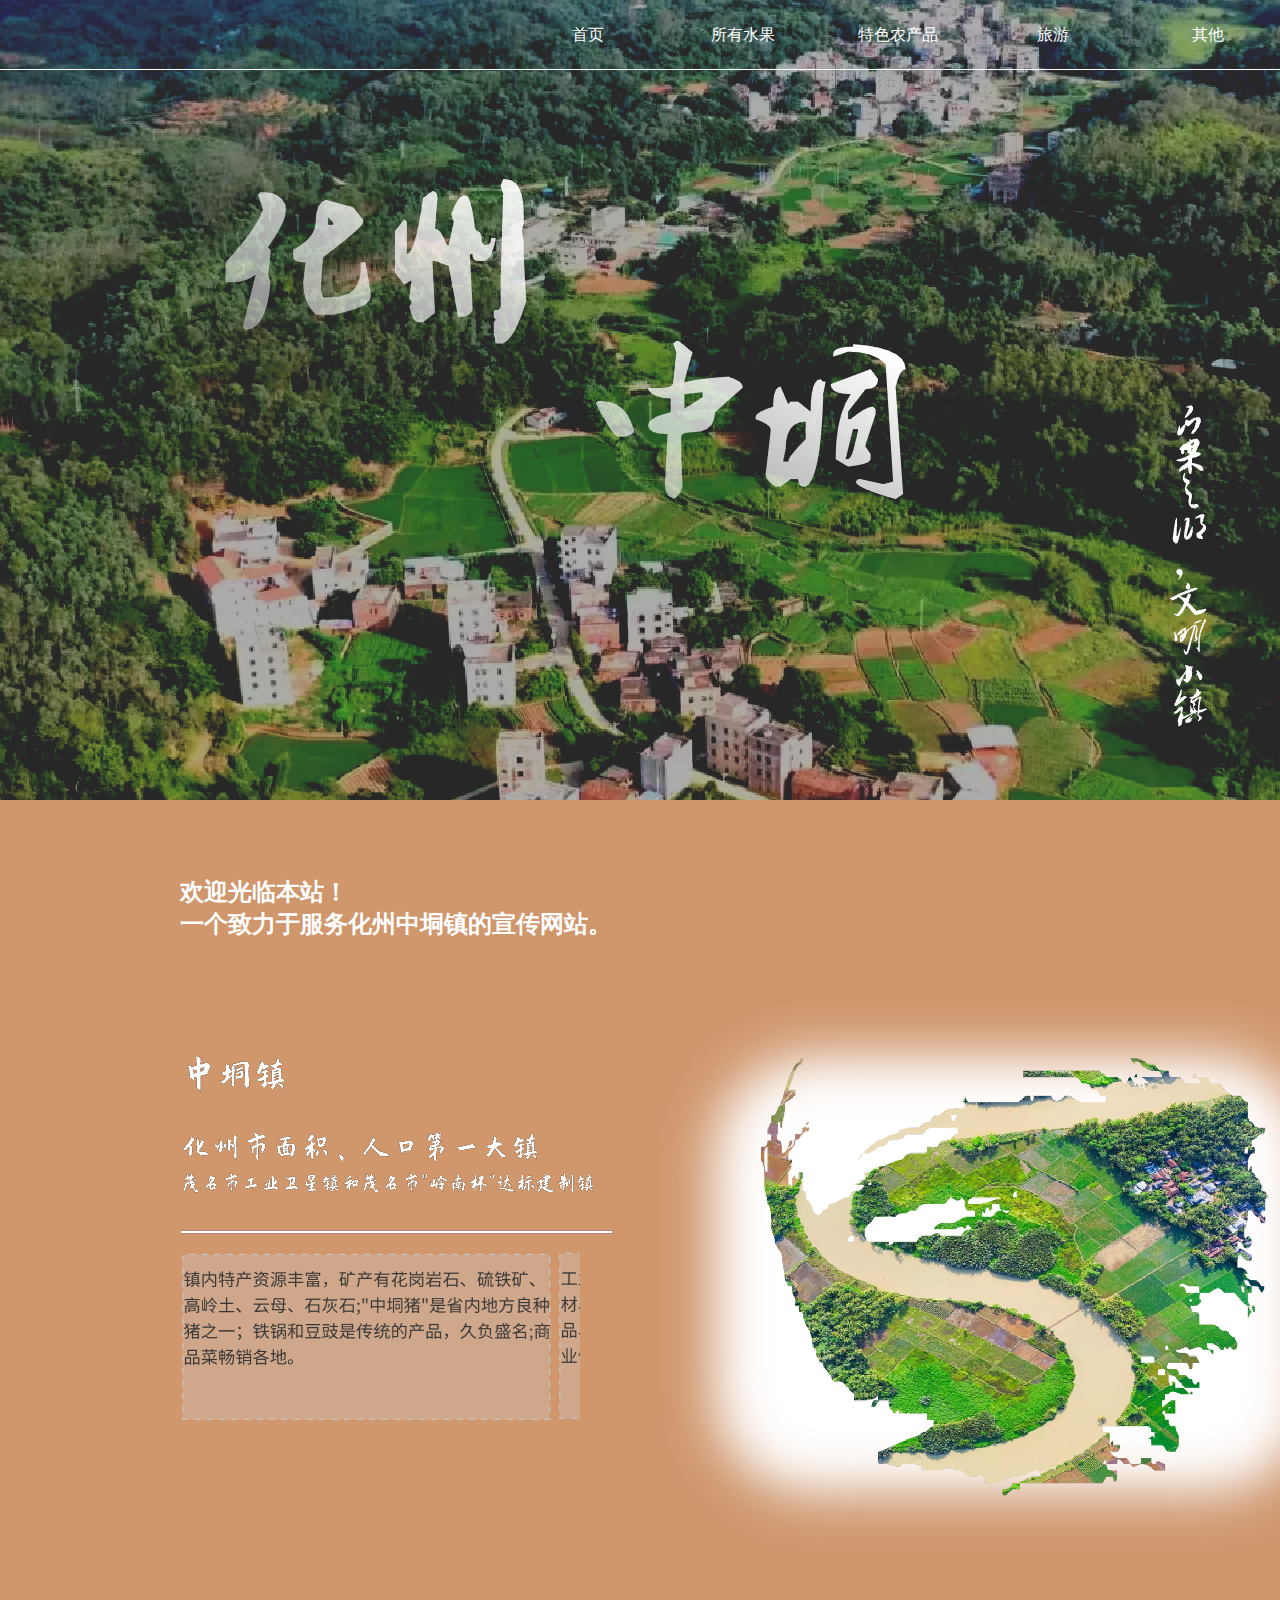
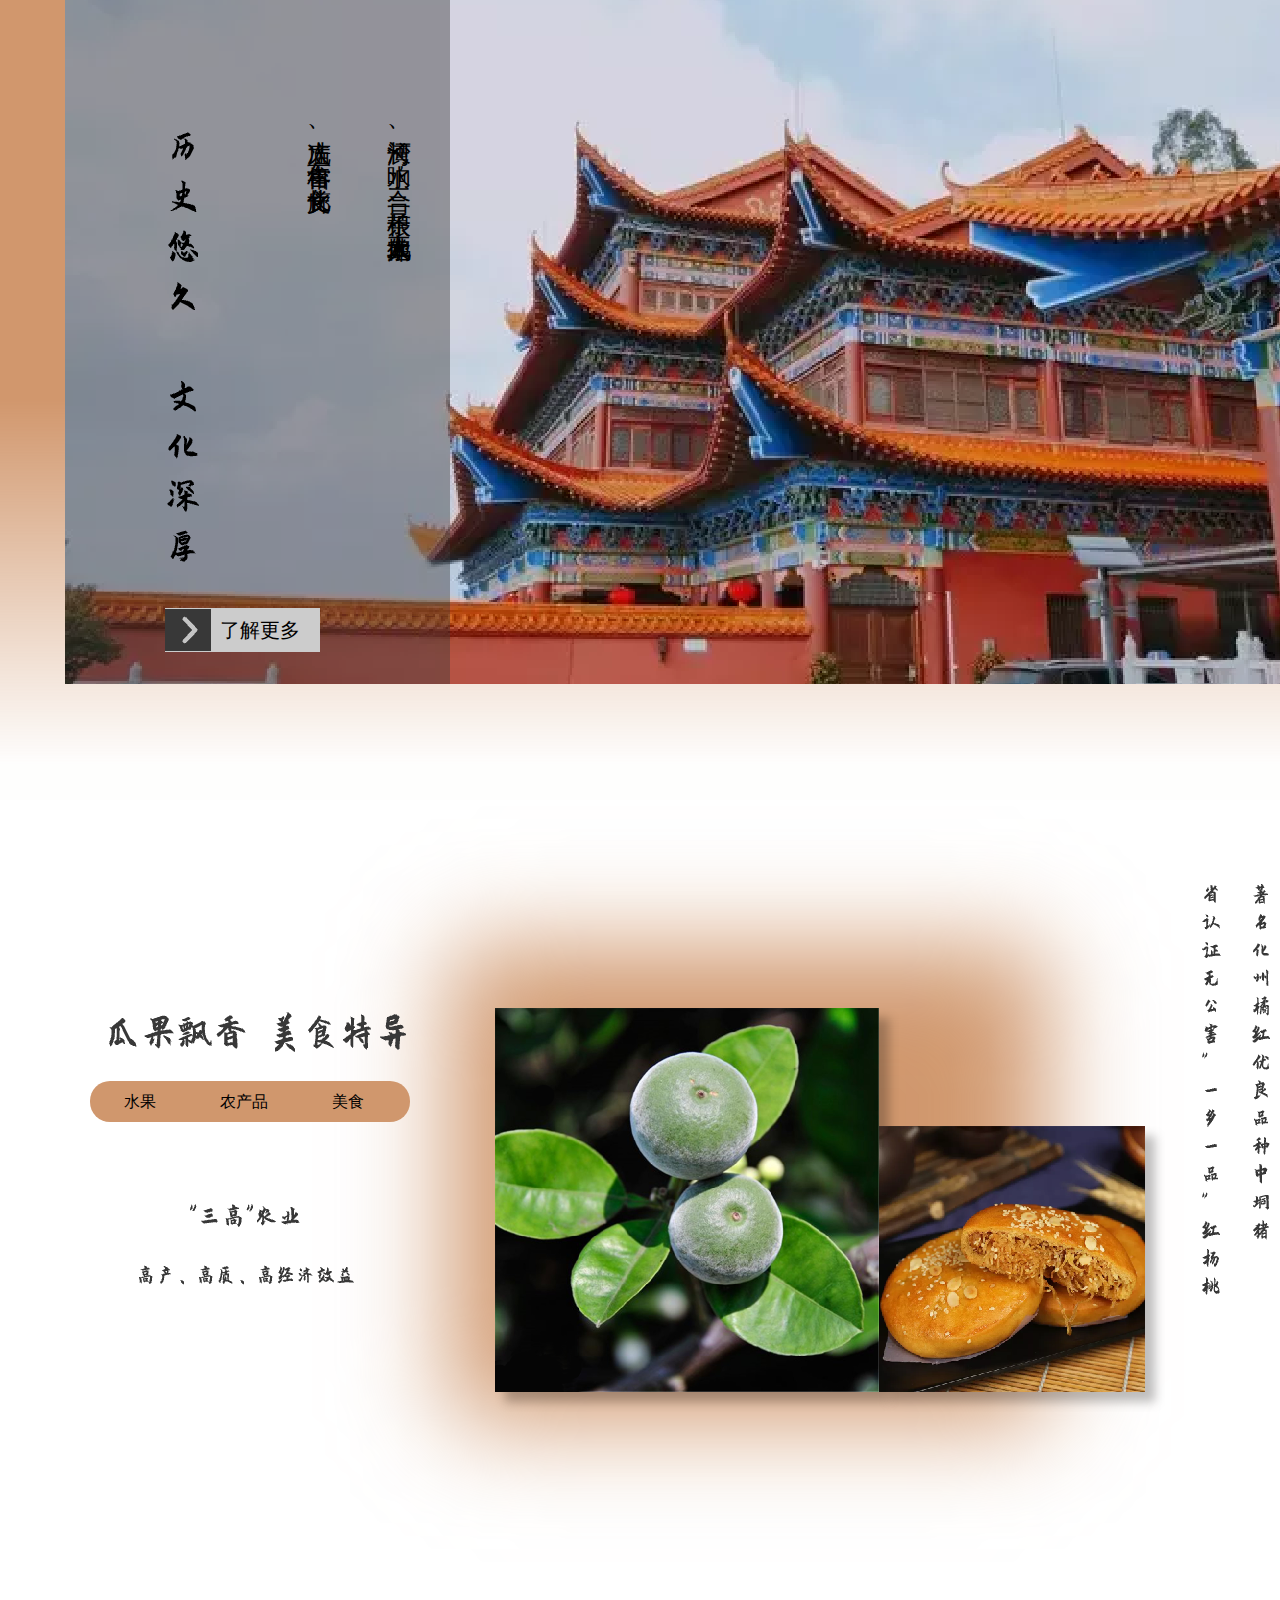
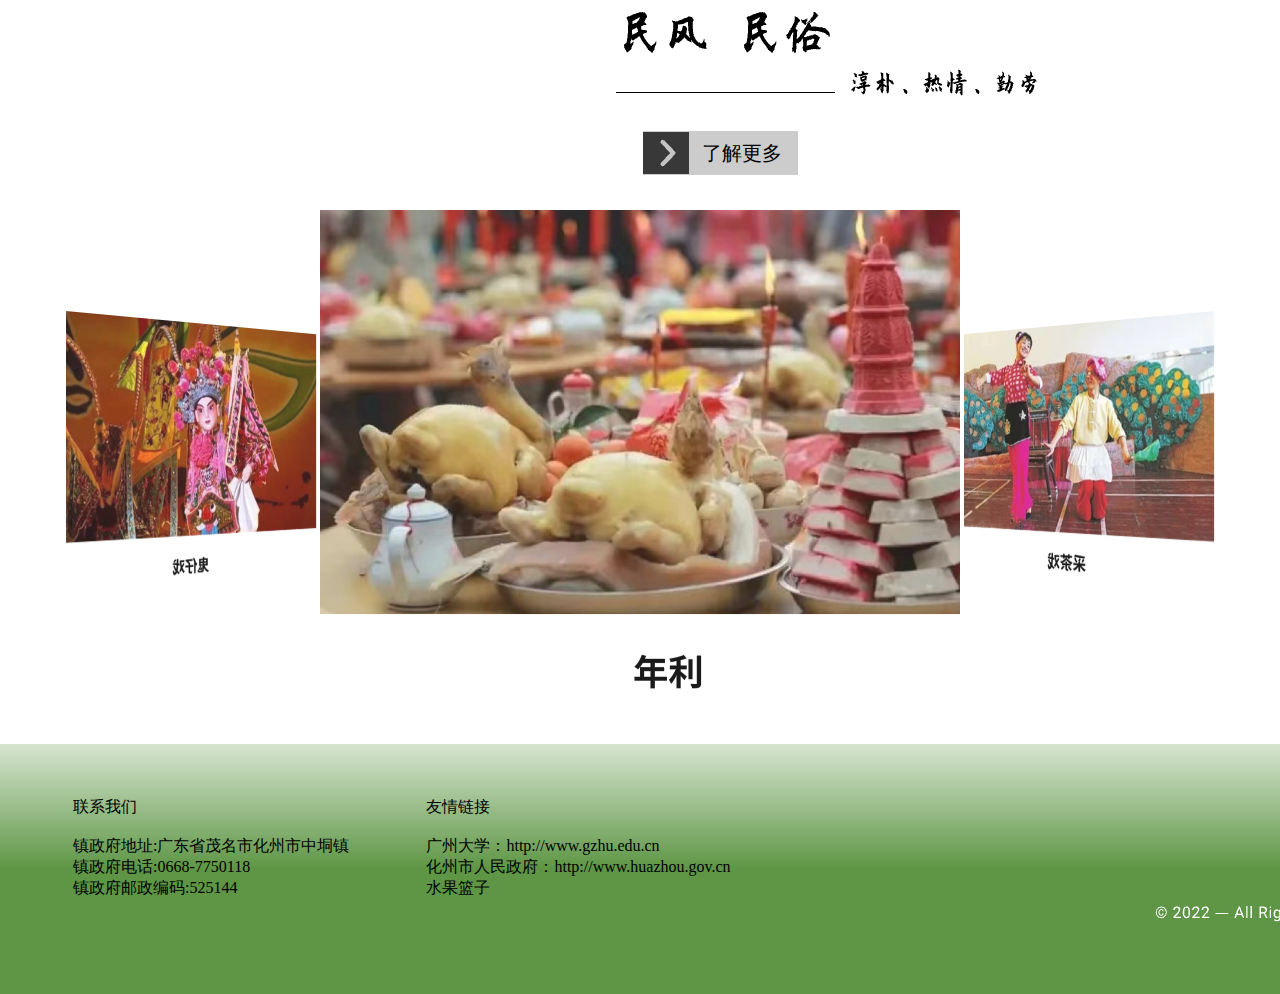
<file: index.html>
<!DOCTYPE html>
<html lang="en">
<head>
    <meta charset="UTF-8">
    <meta http-equiv="X-UA-Compatible" content="IE=edge">
    <meta name="viewport" content="width=device-width, initial-scale=1.0">
    <title>中垌镇主页</title>
    <link rel="stylesheet" href="../css/style.css">
</head>
<body>
   <div class="header">
       <div class="nav">
           <ul class="shell-1">
               <li class="button">
                   <span>首页</span>
                    <ul>
                      <li><a href="./index.html" target="_blank">首页</a></li>
                    </ul>
                </li>
                <li class="button">
                    <span>所有水果</span>
                    <ul>
                      <li><a href="./fruit.html" target="_blank">所有水果</a></li>
                      <li><a href="./fr1.html" target="_blank">荔枝</a></li>
                      <li><a href="./fr2.html" target="_blank">红杨桃</a></li>
                      <li><a href="./fr3.html" target="_blank">香水柠檬</a></li>
                      <li><a href="./fr4.html" target="_blank">血橙</a></li>
                      <li><a href="./fr5.html" target="_blank">无胶菠萝蜜</a></li>
                    </ul>
                </li>
                <li class="button">
                    <span>特色农产品</span>
                    <ul>
                      <li><a href="./agri.html" target="_blank">特色农产品</a></li>
                    </ul>
                </li>
                <li class="button">
                    <span>旅游</span>
                    <ul>
                      <li><a href="./town.html" target="_blank">旅游</a></li>
                    </ul>
                </li>
                <li class="button">
                    <span>其他</span>
                    <ul>
                      <li><a href="./other.html" target="_blank">其他</a></li>
                    </ul>
                </li>
                <li class="button">
                    <span>友情链接</span>
                    <ul>
                      <li><a href="#" target="_blank">广州大学</a></li>
                      <li><a href="#" target="_blank">中垌镇政府</a></li>
                    </ul>
               </li>
           </ul>
       </div>
       <div class="nav-foot">
           <div class="nav-1">
               <img src="../images/化州 中垌.png" alt="">
           </div>
           <div class="nav-2">
               <img src="../images/瓜 果 之 乡， 文 明 小 镇.png" alt="">
           </div>
       </div>
   </div> 
   <div class="town">
       <p>
        欢迎光临本站！
        <br>
        一个致力于服务化州中垌镇的宣传网站。
       </p>
       <div class="town-w">
           <img src="../images/分组 1.png" alt="">
           <div class="roll">
              <div class="rol">
                  <img src="../images/滚动文字1.png" alt="">
                  <img src="../images/滚动文字2.png" alt="">
                  <img src="../images/滚动文字3.png" alt="">
              </div>
           </div>
       </div>
       <div class="town-p">
           <img src="../images/分组2.png" alt="">
       </div>
   </div> 
   <div class="history">
       <div class="his-p">
           <div class="his-w">
               <div class="his-p1">
                   <div class="his-1">
                       <img src="../images/历史悠久 文化深厚.png" alt="">
                   </div>
                   <div class="his-2">冼太庙、百年古榕、文化长廊</div>
                   <div class="his-p2">
                       <a href="../town.html">了解更多</a>
                   </div>
               </div>
               <div class="his-3">长湾河、响水、三合、茶子根、鹤地五大水库</div>
            </div>
       </div>
   </div> 
   <div class="fruit">
       <div class="fru-m">
           <div class="fru-m1">
               <img src="../images/瓜果飘香 美食特异.png" alt="">
           </div>
           <div class="fru-m2">
               <a href="./fruit.html" target="_blank">水果</a>
               <a href="./agri.html" target="_blank">农产品</a>
               <a href="#" target="_blank">美食</a>
           </div>
           <div class="fru-m3">
               <img src="../images/分组 2.png" alt="">
           </div>
       </div>
       <div class="fru-p">
           <div class="fru-p1">
               <img src="../images/化橘红2.png" alt="">
           </div>
           <div class="fru-p2">
               <img src="../images/拖罗饼1.png" alt="">
           </div>
       </div>
       <div class="fru-w">
           <div class="fru-w1">
               <img src="../images/特色美食拖罗饼簸箕炊.png" alt="">
           </div>
           <div class="fru-w2">
               <img src="../images/著名化州橘红 优良品种中垌猪.png" alt="">
           </div>
           <div class="fru-w3">
               <img src="../images/省认证无公害_一乡一品_红杨桃 .png" alt="">
           </div>
       </div>
   </div> 
   <div class="footer">
       <div class="fo">
            <div class="fo-1">
                 <img src="../images/民风 民俗.png" alt="">
            </div>
            <div class="fo-2">
                 <img src="../images/淳朴、热情、勤劳.png" alt="">
            </div>
       </div>
       <div class="fo-3">
           <a href="#" target="_blank">了解更多</a>
       </div>
   </div>
    <div class="a">
        <div class="box-i">
             <div class="c" style="--i:0"></div>
             <div class="d" style="--i:1"></div>
             <div class="e" style="--i:2"></div>
         </div>
   </div>
    <div class="bo">
       <div class="fo-b">
          <p> 
              联系我们
              <br>
              <br>
              镇政府地址:广东省茂名市化州市中垌镇
              <br>
              镇政府电话:0668-7750118
              <br>
              镇政府邮政编码:525144
          </p>
          <p>
            友情链接
            <br>
            <br>
            广州大学：http://www.gzhu.edu.cn
            <br>
            化州市人民政府：http://www.huazhou.gov.cn
            <br>
            水果篮子
        </p>
          <img src="../images/2020 — All Rights Reserved.png" alt="">
       </div>
   </div> 
</body>
</html>
</file>
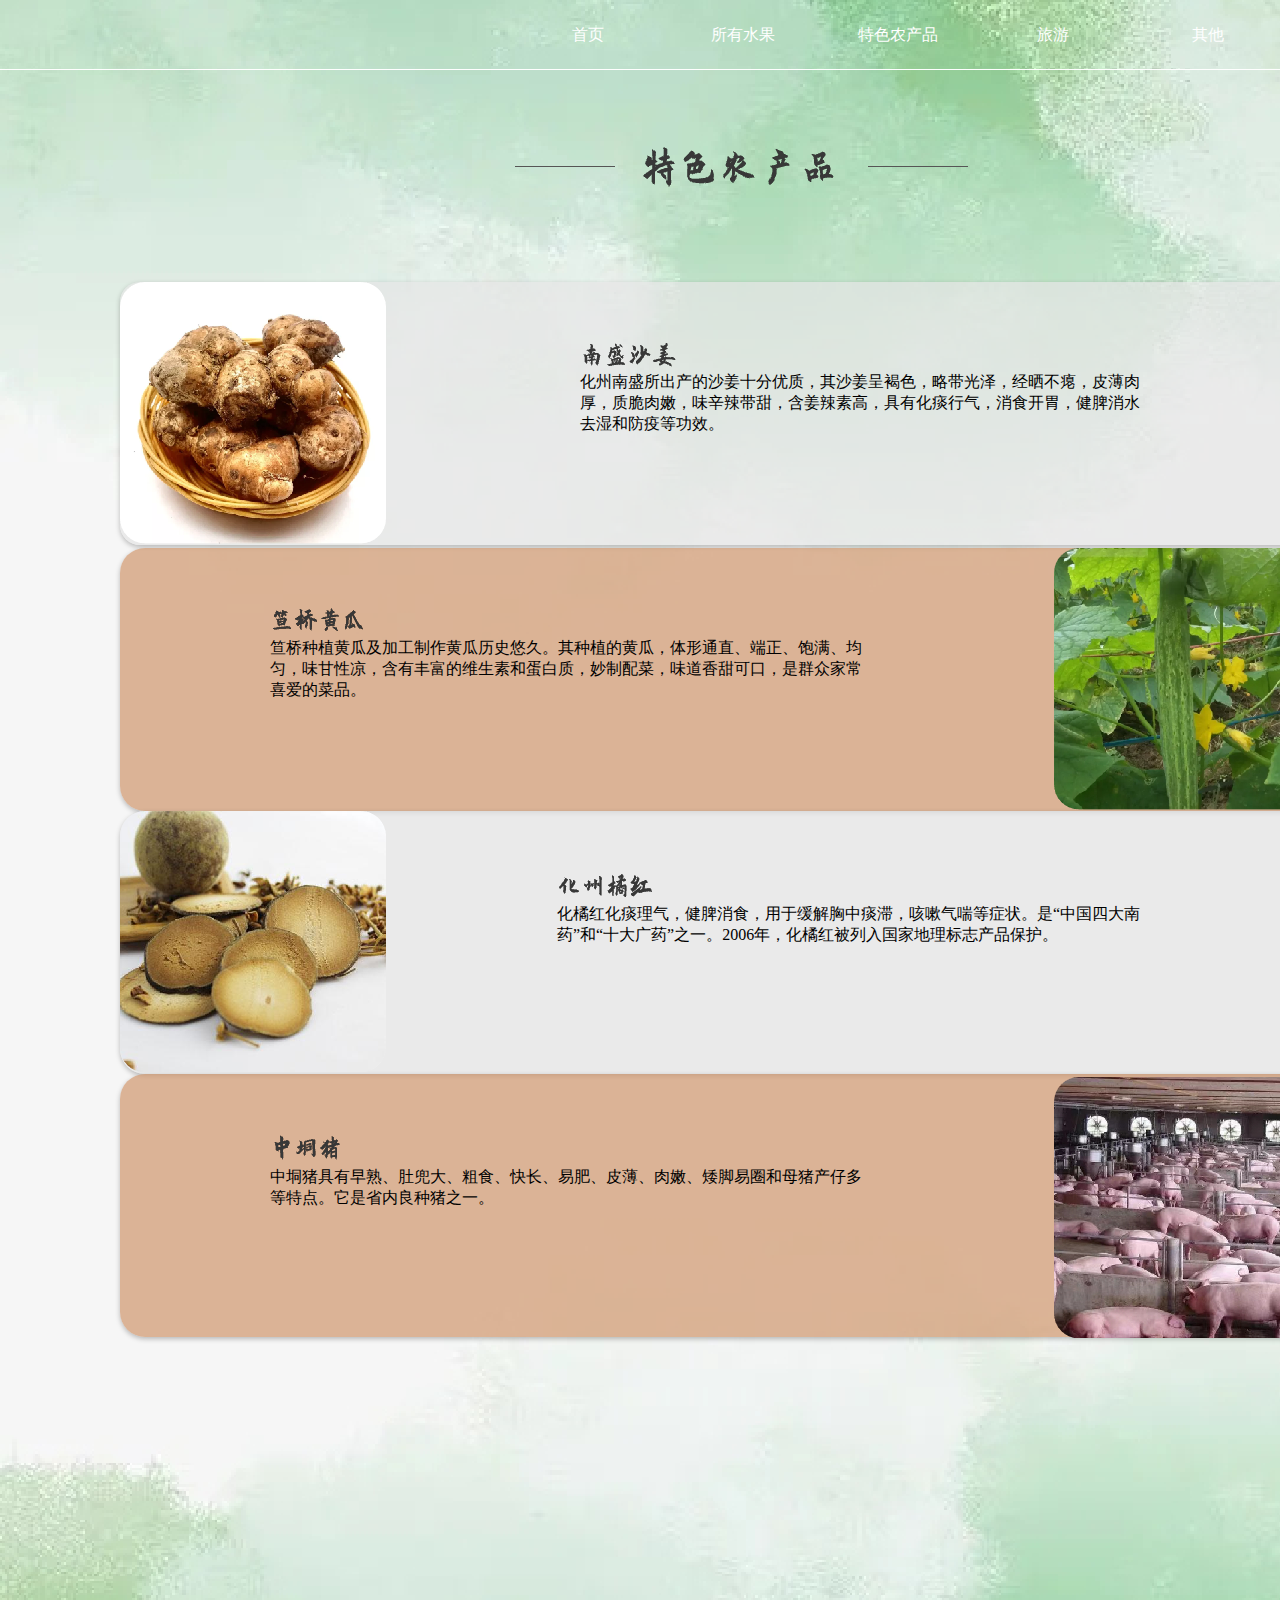
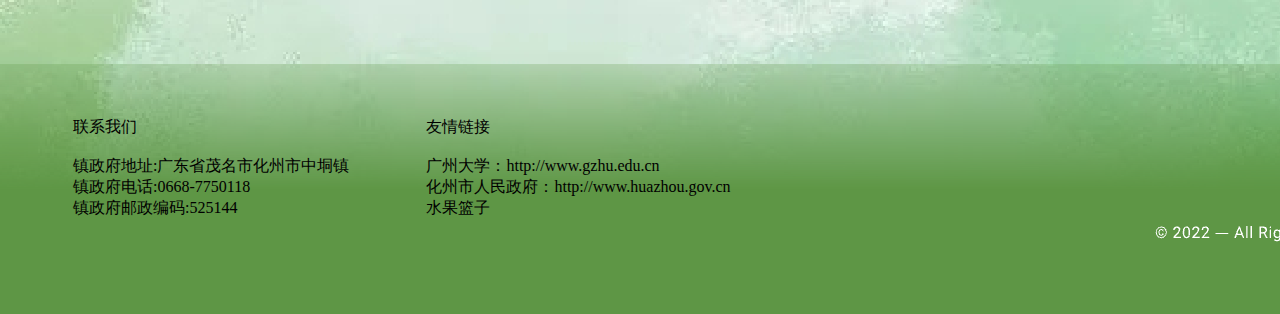
<file: agri.html>
<!DOCTYPE html>
<html lang="en">
<head>
    <meta charset="UTF-8">
    <meta http-equiv="X-UA-Compatible" content="IE=edge">
    <meta name="viewport" content="width=device-width, initial-scale=1.0">
    <title>特色农产品</title>
    <link rel="stylesheet" href="../css/style.css">
    <style>
        .header-t {
            padding-bottom: 85px;
        }
    </style>
</head>
<body>
    <div class="back-a">
        <div class="nav">
            <ul class="shell-1">
                <li class="button">
                    <span>首页</span>
                     <ul>
                       <li><a href="./index.html" target="_blank">首页</a></li>
                     </ul>
                 </li>
                 <li class="button">
                    <span>所有水果</span>
                    <ul>
                      <li><a href="./fruit.html" target="_blank">所有水果</a></li>
                      <li><a href="./fr1.html" target="_blank">荔枝</a></li>
                      <li><a href="./fr2.html" target="_blank">红杨桃</a></li>
                      <li><a href="./fr3.html" target="_blank">香水柠檬</a></li>
                      <li><a href="./fr4.html" target="_blank">血橙</a></li>
                      <li><a href="./fr5.html" target="_blank">无胶菠萝蜜</a></li>
                    </ul>
                </li>
                 <li class="button">
                     <span>特色农产品</span>
                     <ul>
                       <li><a href="./agri.html" target="_blank">特色农产品</a></li>
                     </ul>
                 </li>
                 <li class="button">
                     <span>旅游</span>
                     <ul>
                       <li><a href="./town.html" target="_blank">旅游</a></li>
                     </ul>
                 </li>
                 <li class="button">
                     <span>其他</span>
                     <ul>
                       <li><a href="./other.html" target="_blank">其他</a></li>
                     </ul>
                 </li>
                 <li class="button">
                     <span>友情链接</span>
                     <ul>
                       <li><a href="#" target="_blank">广州大学</a></li>
                       <li><a href="#" target="_blank">中垌镇政府</a></li>
                     </ul>
                </li>
            </ul>
        </div>
        <div class="main-a">
            <div class="header-t">
                <div class="line-t"></div>
                <div class="title-t">
                    <img src="../images/特色农产品.png" alt="">
                </div>
                <div class="line-t"></div>
            </div>
            <div class="a1">
                <div class="pa-1">
                    <img src="../images/南盛沙姜.png" alt="">
                </div>
                <div class="wa-1">
                    <img src="../images/南盛沙姜文.png" alt="">
                    <p>
                        化州南盛所出产的沙姜十分优质，其沙姜呈褐色，略带光泽，经晒不瘪，皮薄肉
                        <br>
                        厚，质脆肉嫩，味辛辣带甜，含姜辣素高，具有化痰行气，消食开胃，健脾消水
                        <br>
                        去湿和防疫等功效。
                    </p>
                </div>
            </div>
            <div class="a2">
                <div class="wa-2">
                    <img src="../images/笪桥黄瓜文.png" alt="">
                    <p>
                        笪桥种植黄瓜及加工制作黄瓜历史悠久。其种植的黄瓜，体形通直、端正、饱满、均
                        <br>
                        匀，味甘性凉，含有丰富的维生素和蛋白质，妙制配菜，味道香甜可口，是群众家常
                        <br>
                        喜爱的菜品。
                    </p>
                </div>
                <div class="pa-2">
                    <img src="../images/笪桥黄瓜.png" alt="">
                </div>
            </div>
            <div class="a3">
                <div class="pa-3">
                    <img src="../images/化橘红.png" alt="">
                </div>
                <div class="wa-3">
                    <img src="../images/化橘红文.png" alt="">
                    <p>
                        化橘红化痰理气，健脾消食，用于缓解胸中痰滞，咳嗽气喘等症状。是“中国四大南
                        <br>
                        药”和“十大广药”之一。2006年，化橘红被列入国家地理标志产品保护。
                    </p>
                </div>
            </div>
            <div class="a4">
                <div class="wa-4">
                    <img src="../images/中垌猪文.png" alt="">
                    <p>
                        中垌猪具有早熟、肚兜大、粗食、快长、易肥、皮薄、肉嫩、矮脚易圈和母猪产仔多
                        <br>
                        等特点。它是省内良种猪之一。
                    </p>
                </div>
                <div class="pa-4">
                    <img src="../images/中垌猪.png" alt="">
                </div>
            </div>
        </div>
        <div class="fo-b">
            <p> 
                联系我们
                <br>
                <br>
                镇政府地址:广东省茂名市化州市中垌镇
                <br>
                镇政府电话:0668-7750118
                <br>
                镇政府邮政编码:525144
            </p>
            <p>
                友情链接
                <br>
                <br>
                广州大学：http://www.gzhu.edu.cn
                <br>
                化州市人民政府：http://www.huazhou.gov.cn
                <br>
                水果篮子
            </p>
            <img src="../images/2020 — All Rights Reserved.png" alt="">
         </div>
    </div>
</body>
</html>
</file>
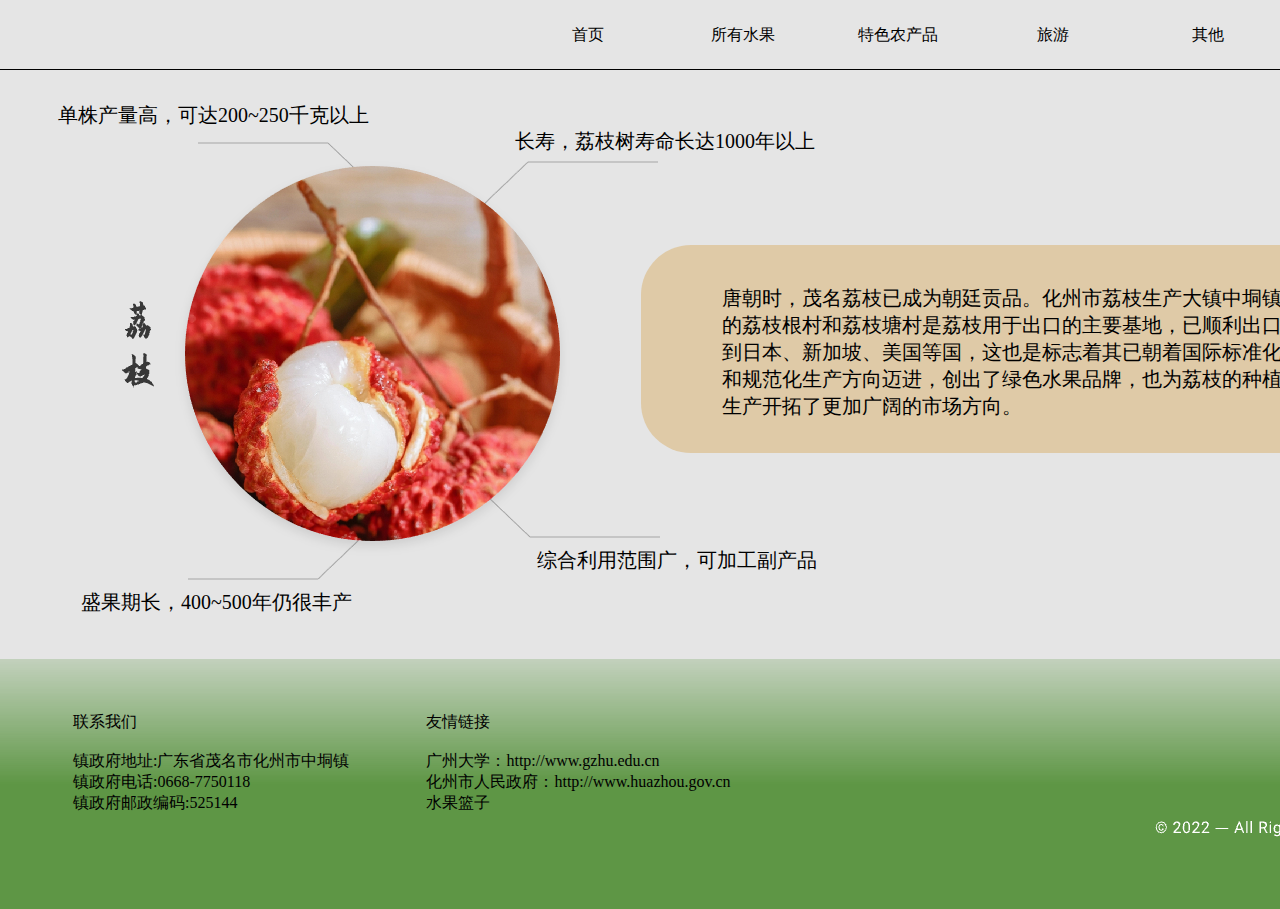
<file: fr1.html>
<!DOCTYPE html>
<html lang="en">
<head>
    <meta charset="UTF-8">
    <meta http-equiv="X-UA-Compatible" content="IE=edge">
    <meta name="viewport" content="width=device-width, initial-scale=1.0">
    <title>荔枝</title>
    <link rel="stylesheet" href="../css/style.css">
    <style type="text/css">
        .nav {
            border-bottom: 1px solid #000;
        }
        .button {
            color: #000;
        }
        .bo {
            padding-top: 300px;
        }
        </style>
</head>
<body>
    <div class="main-fr">
    <div class="nav">
        <ul class="shell-1">
            <li class="button">
                <span>首页</span>
                 <ul>
                   <li><a href="./index.html" target="_blank">首页</a></li>
                 </ul>
             </li>
             <li class="button">
                 <span>所有水果</span>
                 <ul>
                   <li><a href="./fruit.html" target="_blank">所有水果</a></li>
                   <li><a href="./fr1.html" target="_blank">荔枝</a></li>
                   <li><a href="./fr2.html" target="_blank">红杨桃</a></li>
                   <li><a href="./fr3.html" target="_blank">香水柠檬</a></li>
                   <li><a href="./fr4.html" target="_blank">血橙</a></li>
                   <li><a href="./fr5.html" target="_blank">无胶菠萝蜜</a></li>
                 </ul>
             </li>
             <li class="button">
                 <span>特色农产品</span>
                 <ul>
                   <li><a href="./agri.html" target="_blank">特色农产品</a></li>
                 </ul>
             </li>
             <li class="button">
                 <span>旅游</span>
                 <ul>
                   <li><a href="./town.html" target="_blank">旅游</a></li>
                 </ul>
             </li>
             <li class="button">
                 <span>其他</span>
                 <ul>
                   <li><a href="./other.html" target="_blank">其他</a></li>
                 </ul>
             </li>
             <li class="button">
                 <span>友情链接</span>
                 <ul>
                   <li><a href="#" target="_blank">广州大学</a></li>
                   <li><a href="#" target="_blank">中垌镇政府</a></li>
                 </ul>
            </li>
        </ul>
    </div>

    <div class="se">
        <div class="se1">
            <p>
                单株产量高，可达200~250千克以上
            </p>
        </div>
        <div class="se2">
            <p>长寿，荔枝树寿命长达1000年以上</p>
        </div>
    </div>
    <div class="se3">
        <img src="../images/x荔枝.png" alt="">
    </div>

    <div class="round1">
        <img src="../images/圆荔枝.png" alt="">
    </div>
    <div class="no"></div>
    <div class="rfp">
       <p>
           唐朝时，茂名荔枝已成为朝廷贡品。化州市荔枝生产大镇中垌镇
           <br>
           的荔枝根村和荔枝塘村是荔枝用于出口的主要基地，已顺利出口
           <br>
           到日本、新加坡、美国等国，这也是标志着其已朝着国际标准化
           <br>
           和规范化生产方向迈进，创出了绿色水果品牌，也为荔枝的种植
           <br>
           生产开拓了更加广阔的市场方向。
       </p>
    </div>
    <div class="se6">
        <p>
            盛果期长，400~500年仍很丰产
        </p>
    </div>
    <div class="se7">
        <p>
            综合利用范围广，可加工副产品
        </p>
    </div>

    <div class="bo">
        <div class="fo-b">
           <p> 
               联系我们
               <br>
               <br>
               镇政府地址:广东省茂名市化州市中垌镇
               <br>
               镇政府电话:0668-7750118
               <br>
               镇政府邮政编码:525144
           </p>
           <p>
            友情链接
            <br>
            <br>
            广州大学：http://www.gzhu.edu.cn
            <br>
            化州市人民政府：http://www.huazhou.gov.cn
            <br>
            水果篮子
        </p>
           <img src="../images/2020 — All Rights Reserved.png" alt="">
        </div>
    </div> 
    </div>
</body>
</html>
</file>
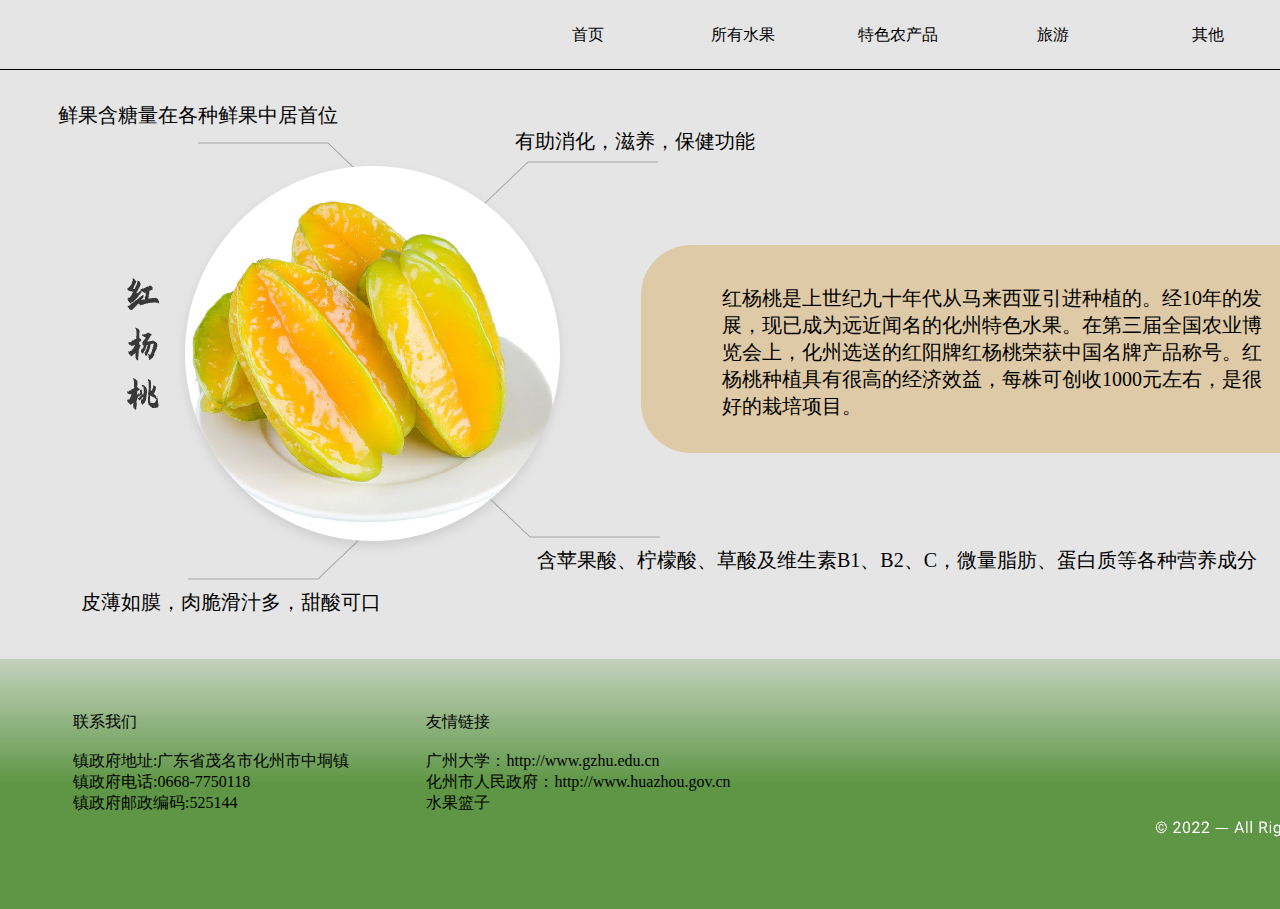
<file: fr2.html>
<!DOCTYPE html>
<html lang="en">
<head>
    <meta charset="UTF-8">
    <meta http-equiv="X-UA-Compatible" content="IE=edge">
    <meta name="viewport" content="width=device-width, initial-scale=1.0">
    <title>红杨桃</title>
    <link rel="stylesheet" href="../css/style.css">
    <style type="text/css">
        .nav {
            border-bottom: 1px solid #000;
        }
        .button {
            color: #000;
        }
        .bo {
            padding-top: 300px;
        }
        </style>
</head>
<body>
    <div class="main-fr">
    <div class="nav">
        <ul class="shell-1">
            <li class="button">
                <span>首页</span>
                 <ul>
                   <li><a href="./index.html" target="_blank">首页</a></li>
                 </ul>
             </li>
             <li class="button">
                 <span>所有水果</span>
                 <ul>
                   <li><a href="./fruit.html" target="_blank">所有水果</a></li>
                   <li><a href="./fr1.html" target="_blank">荔枝</a></li>
                   <li><a href="./fr2.html" target="_blank">红杨桃</a></li>
                   <li><a href="./fr3.html" target="_blank">香水柠檬</a></li>
                   <li><a href="./fr4.html" target="_blank">血橙</a></li>
                   <li><a href="./fr5.html" target="_blank">无胶菠萝蜜</a></li>
                 </ul>
             </li>
             <li class="button">
                 <span>特色农产品</span>
                 <ul>
                   <li><a href="./agri.html" target="_blank">特色农产品</a></li>
                 </ul>
             </li>
             <li class="button">
                 <span>旅游</span>
                 <ul>
                   <li><a href="./town.html" target="_blank">旅游</a></li>
                 </ul>
             </li>
             <li class="button">
                 <span>其他</span>
                 <ul>
                   <li><a href="./other.html" target="_blank">其他</a></li>
                 </ul>
             </li>
             <li class="button">
                 <span>友情链接</span>
                 <ul>
                   <li><a href="#" target="_blank">广州大学</a></li>
                   <li><a href="#" target="_blank">中垌镇政府</a></li>
                 </ul>
            </li>
        </ul>
    </div>

    <div class="se">
        <div class="se1">
            <p>
                鲜果含糖量在各种鲜果中居首位
            </p>
        </div>
        <div class="se2">
            <p>有助消化，滋养，保健功能</p>
        </div>
    </div>
    <div class="se5">
        <img src="../images/x红杨桃.png" alt="">
    </div>

    <div class="round1">
        <img src="../images/圆杨桃.png" alt="">
    </div>
    <div class="no"></div>
    <div class="rfp">
        <p>
            红杨桃是上世纪九十年代从马来西亚引进种植的。经10年的发
            <br>
            展，现已成为远近闻名的化州特色水果。在第三届全国农业博
            <br>
            览会上，化州选送的红阳牌红杨桃荣获中国名牌产品称号。红
            <br>
            杨桃种植具有很高的经济效益，每株可创收1000元左右，是很
            <br>
            好的栽培项目。
        </p>
    </div>
    <div class="se6">
        <p>
            皮薄如膜，肉脆滑汁多，甜酸可口
        </p>
    </div>
    <div class="se7">
        <p>
            含苹果酸、柠檬酸、草酸及维生素B1、B2、C，微量脂肪、蛋白质等各种营养成分
        </p>
    </div>

    <div class="bo">
        <div class="fo-b">
           <p> 
               联系我们
               <br>
               <br>
               镇政府地址:广东省茂名市化州市中垌镇
               <br>
               镇政府电话:0668-7750118
               <br>
               镇政府邮政编码:525144
           </p>
           <p>
            友情链接
            <br>
            <br>
            广州大学：http://www.gzhu.edu.cn
            <br>
            化州市人民政府：http://www.huazhou.gov.cn
            <br>
            水果篮子
        </p>
           <img src="../images/2020 — All Rights Reserved.png" alt="">
        </div>
    </div>
    </div> 
</body>
</html>
</file>
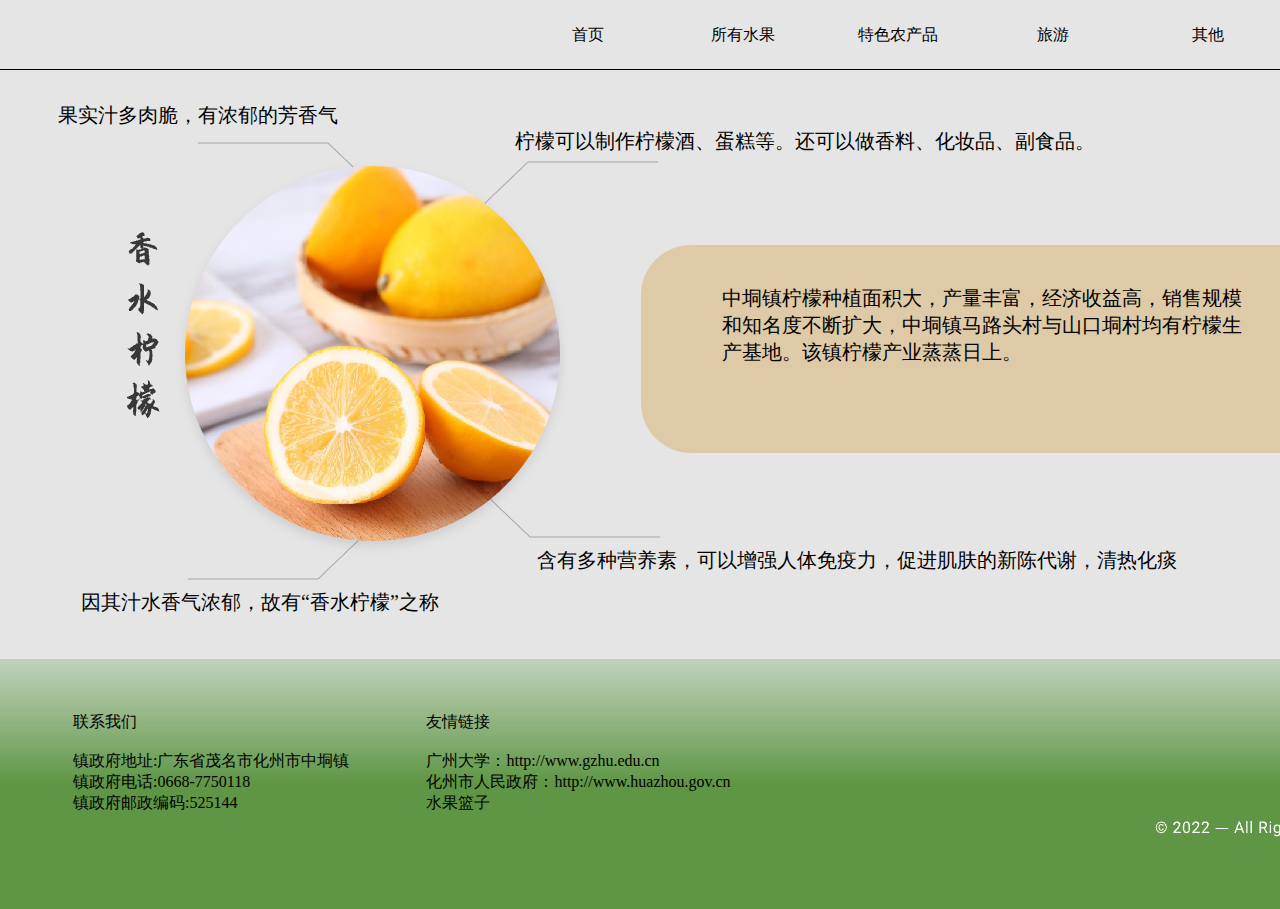
<file: fr3.html>
<!DOCTYPE html>
<html lang="en">
<head>
    <meta charset="UTF-8">
    <meta http-equiv="X-UA-Compatible" content="IE=edge">
    <meta name="viewport" content="width=device-width, initial-scale=1.0">
    <title>香水柠檬</title>
    <link rel="stylesheet" href="../css/style.css">
    <style type="text/css">
        .nav {
            border-bottom: 1px solid #000;
        }
        .button {
            color: #000;
        }
        .bo {
            padding-top: 300px;
        }
        </style>
</head>
<body>
    <div class="main-fr">
    <div class="nav">
        <ul class="shell-1">
            <li class="button">
                <span>首页</span>
                 <ul>
                   <li><a href="./index.html" target="_blank">首页</a></li>
                 </ul>
             </li>
             <li class="button">
                 <span>所有水果</span>
                 <ul>
                   <li><a href="./fruit.html" target="_blank">所有水果</a></li>
                   <li><a href="./fr1.html" target="_blank">荔枝</a></li>
                   <li><a href="./fr2.html" target="_blank">红杨桃</a></li>
                   <li><a href="./fr3.html" target="_blank">香水柠檬</a></li>
                   <li><a href="./fr4.html" target="_blank">血橙</a></li>
                   <li><a href="./fr5.html" target="_blank">无胶菠萝蜜</a></li>
                 </ul>
             </li>
             <li class="button">
                 <span>特色农产品</span>
                 <ul>
                   <li><a href="./agri.html" target="_blank">特色农产品</a></li>
                 </ul>
             </li>
             <li class="button">
                 <span>旅游</span>
                 <ul>
                   <li><a href="./town.html" target="_blank">旅游</a></li>
                 </ul>
             </li>
             <li class="button">
                 <span>其他</span>
                 <ul>
                   <li><a href="./other.html" target="_blank">其他</a></li>
                 </ul>
             </li>
             <li class="button">
                 <span>友情链接</span>
                 <ul>
                   <li><a href="#" target="_blank">广州大学</a></li>
                   <li><a href="#" target="_blank">中垌镇政府</a></li>
                 </ul>
            </li>
        </ul>
    </div>

    <div class="se">
        <div class="se1">
            <p>
                果实汁多肉脆，有浓郁的芳香气
            </p>
        </div>
        <div class="se2">
            <p>柠檬可以制作柠檬酒、蛋糕等。还可以做香料、化妆品、副食品。
            </p>
        </div>
    </div>
    <div class="se4">
        <img src="../images/x香水柠檬.png" alt="">
    </div>

    <div class="round1">
        <img src="../images/圆柠檬.png" alt="">
    </div>
    <div class="no"></div>
    <div class="rfp">
        <p>
            中垌镇柠檬种植面积大，产量丰富，经济收益高，销售规模
            <br>
            和知名度不断扩大，中垌镇马路头村与山口垌村均有柠檬生
            <br>
            产基地。该镇柠檬产业蒸蒸日上。
        </p>
    </div>
    <div class="se6">
        <p>
            因其汁水香气浓郁，故有“香水柠檬”之称
        </p>
    </div>
    <div class="se7">
        <p>
            含有多种营养素，可以增强人体免疫力，促进肌肤的新陈代谢，清热化痰
        </p>
    </div>

    <div class="bo">
        <div class="fo-b">
           <p> 
               联系我们
               <br>
               <br>
               镇政府地址:广东省茂名市化州市中垌镇
               <br>
               镇政府电话:0668-7750118
               <br>
               镇政府邮政编码:525144
           </p>
           <p>
               友情链接
              <br>
              <br>
              广州大学：http://www.gzhu.edu.cn
              <br>
              化州市人民政府：http://www.huazhou.gov.cn
              <br>
              水果篮子
          </p>
           <img src="../images/2020 — All Rights Reserved.png" alt="">
        </div>
    </div> 
    </div>
</body>
</html>
</file>
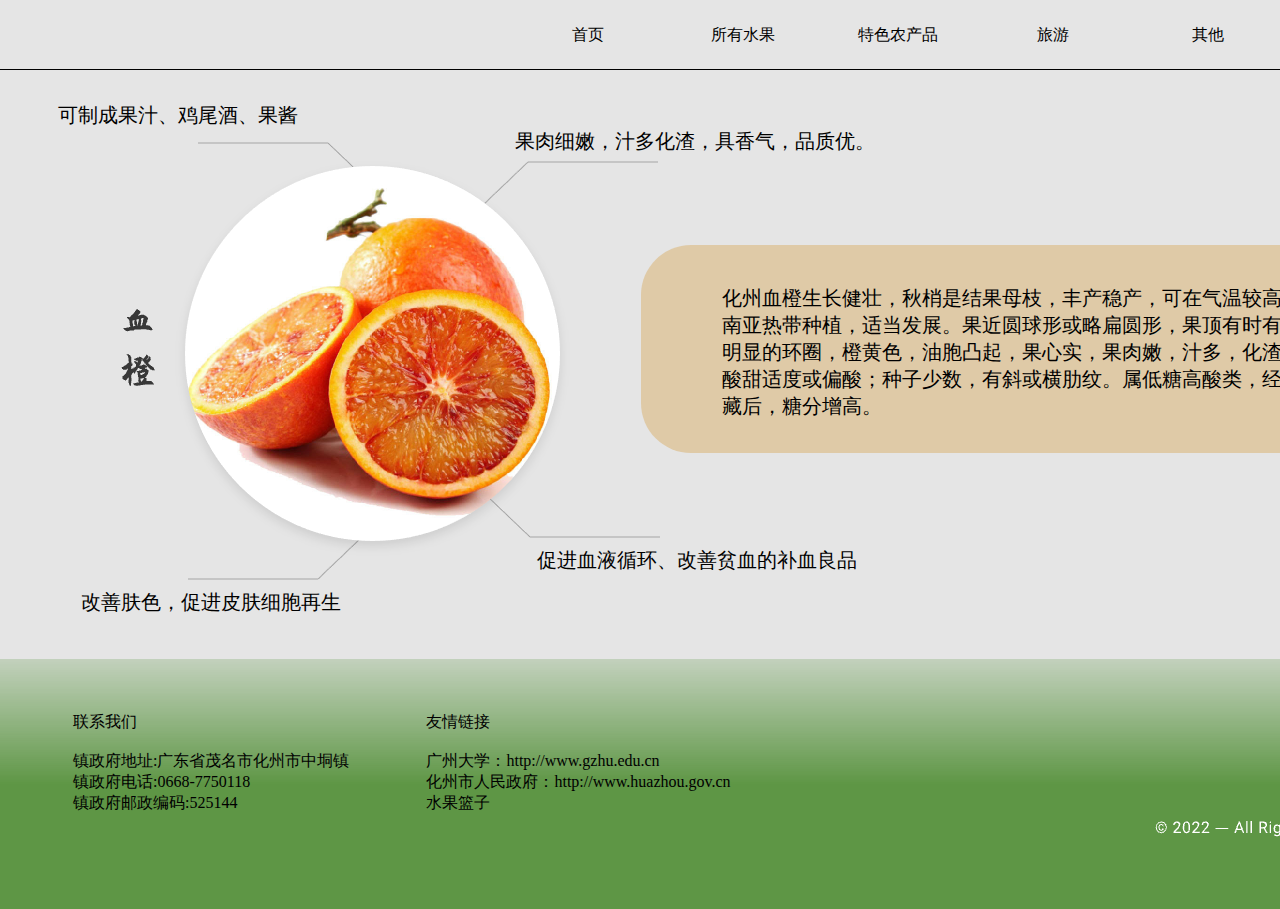
<file: fr4.html>
<!DOCTYPE html>
<html lang="en">
<head>
    <meta charset="UTF-8">
    <meta http-equiv="X-UA-Compatible" content="IE=edge">
    <meta name="viewport" content="width=device-width, initial-scale=1.0">
    <title>血橙</title>
    <link rel="stylesheet" href="../css/style.css">
    <style type="text/css">
        .nav {
            border-bottom: 1px solid #000;
        }
        .button {
            color: #000;
        }
        .bo {
            padding-top: 300px;
        }
        </style>
</head>
<body>
    <div class="main-fr">
    <div class="nav">
        <ul class="shell-1">
            <li class="button">
                <span>首页</span>
                 <ul>
                   <li><a href="./index.html" target="_blank">首页</a></li>
                 </ul>
             </li>
             <li class="button">
                 <span>所有水果</span>
                 <ul>
                   <li><a href="./fruit.html" target="_blank">所有水果</a></li>
                   <li><a href="./fr1.html" target="_blank">荔枝</a></li>
                   <li><a href="./fr2.html" target="_blank">红杨桃</a></li>
                   <li><a href="./fr3.html" target="_blank">香水柠檬</a></li>
                   <li><a href="./fr4.html" target="_blank">血橙</a></li>
                   <li><a href="./fr5.html" target="_blank">无胶菠萝蜜</a></li>
                 </ul>
             </li>
             <li class="button">
                 <span>特色农产品</span>
                 <ul>
                   <li><a href="./agri.html" target="_blank">特色农产品</a></li>
                 </ul>
             </li>
             <li class="button">
                 <span>旅游</span>
                 <ul>
                   <li><a href="./town.html" target="_blank">旅游</a></li>
                 </ul>
             </li>
             <li class="button">
                 <span>其他</span>
                 <ul>
                   <li><a href="./other.html" target="_blank">其他</a></li>
                 </ul>
             </li>
             <li class="button">
                 <span>友情链接</span>
                 <ul>
                   <li><a href="#" target="_blank">广州大学</a></li>
                   <li><a href="#" target="_blank">中垌镇政府</a></li>
                 </ul>
            </li>
        </ul>
    </div>

    <div class="se">
        <div class="se1">
            <p>
                可制成果汁、鸡尾酒、果酱
            </p>
        </div>
        <div class="se2">
            <p>果肉细嫩，汁多化渣，具香气，品质优。</p>
        </div>
    </div>
    <div class="se3">
        <img src="../images/x血橙.png" alt="">
    </div>

    <div class="round1">
        <img src="../images/圆血橙.png" alt="">
    </div>
    <div class="no"></div>
    <div class="rfp">
        <p>
            化州血橙生长健壮，秋梢是结果母枝，丰产稳产，可在气温较高的
            <br>
            南亚热带种植，适当发展。果近圆球形或略扁圆形，果顶有时有不
            <br>
            明显的环圈，橙黄色，油胞凸起，果心实，果肉嫩，汁多，化渣，
            <br>
            酸甜适度或偏酸；种子少数，有斜或横肋纹。属低糖高酸类，经贮
            <br>
            藏后，糖分增高。
            </p>
    </div>
    <div class="se6">
        <p>
            改善肤色，促进皮肤细胞再生
        </p>
    </div>
    <div class="se7">
        <p>
            促进血液循环、改善贫血的补血良品
        </p>
    </div>

    <div class="bo">
        <div class="fo-b">
           <p> 
               联系我们
               <br>
               <br>
               镇政府地址:广东省茂名市化州市中垌镇
               <br>
               镇政府电话:0668-7750118
               <br>
               镇政府邮政编码:525144
           </p>
           <p>
               友情链接
               <br>
               <br>
               广州大学：http://www.gzhu.edu.cn
               <br>
               化州市人民政府：http://www.huazhou.gov.cn
               <br>
               水果篮子
           </p>
           <img src="../images/2020 — All Rights Reserved.png" alt="">
        </div>
    </div> 
    </div>
</body>
</html>
</file>
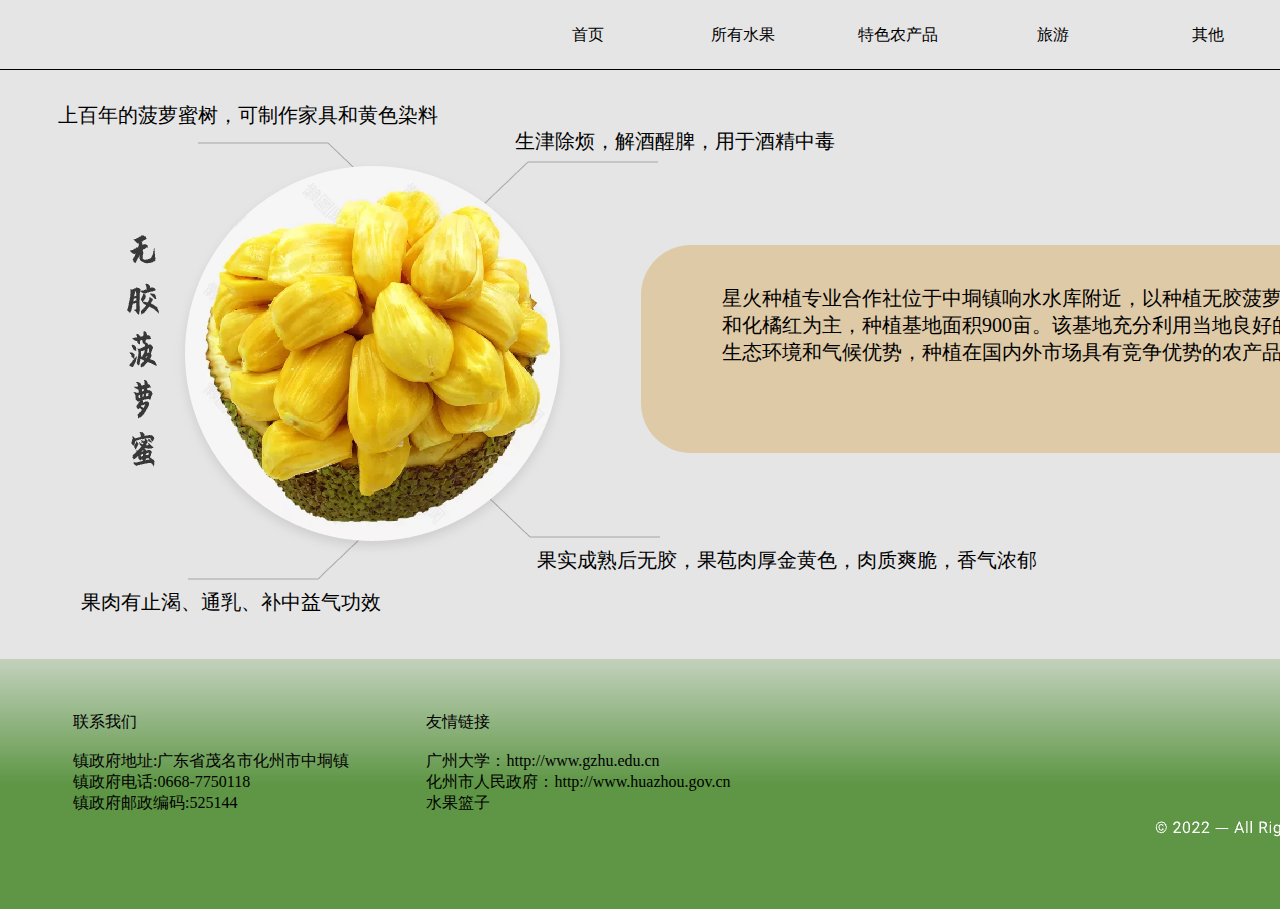
<file: fr5.html>
<!DOCTYPE html>
<html lang="en">
<head>
    <meta charset="UTF-8">
    <meta http-equiv="X-UA-Compatible" content="IE=edge">
    <meta name="viewport" content="width=device-width, initial-scale=1.0">
    <title>无胶菠萝蜜</title>
    <link rel="stylesheet" href="../css/style.css">
    <style type="text/css">
        .nav {
            border-bottom: 1px solid #000;
        }
        .button {
            color: #000;
        }
        .bo {
            padding-top: 300px;
        }
        </style>
</head>
<body>
    <div class="main-fr">
    <div class="nav">
        <ul class="shell-1">
            <li class="button">
                <span>首页</span>
                 <ul>
                   <li><a href="./index.html" target="_blank">首页</a></li>
                 </ul>
             </li>
             <li class="button">
                 <span>所有水果</span>
                 <ul>
                   <li><a href="./fruit.html" target="_blank">所有水果</a></li>
                   <li><a href="./fr1.html" target="_blank">荔枝</a></li>
                   <li><a href="./fr2.html" target="_blank">红杨桃</a></li>
                   <li><a href="./fr3.html" target="_blank">香水柠檬</a></li>
                   <li><a href="./fr4.html" target="_blank">血橙</a></li>
                   <li><a href="./fr5.html" target="_blank">无胶菠萝蜜</a></li>
                 </ul>
             </li>
             <li class="button">
                 <span>特色农产品</span>
                 <ul>
                   <li><a href="./agri.html" target="_blank">特色农产品</a></li>
                 </ul>
             </li>
             <li class="button">
                 <span>旅游</span>
                 <ul>
                   <li><a href="./town.html" target="_blank">旅游</a></li>
                 </ul>
             </li>
             <li class="button">
                 <span>其他</span>
                 <ul>
                   <li><a href="./other.html" target="_blank">其他</a></li>
                 </ul>
             </li>
             <li class="button">
                 <span>友情链接</span>
                 <ul>
                   <li><a href="#" target="_blank">广州大学</a></li>
                   <li><a href="#" target="_blank">中垌镇政府</a></li>
                 </ul>
            </li>
        </ul>
    </div>

    <div class="se">
        <div class="se1">
            <p>
                上百年的菠萝蜜树，可制作家具和黄色染料
            </p>
        </div>
        <div class="se2">
            <p>生津除烦，解酒醒脾，用于酒精中毒</p>
        </div>
    </div>
    <div class="se4">
        <img src="../images/x无胶菠萝蜜.png" alt="">
    </div>

    <div class="round1">
        <img src="../images/圆菠萝蜜.png" alt="">
    </div>
    <div class="no"></div>
    <div class="rfp">
        <p>
            星火种植专业合作社位于中垌镇响水水库附近，以种植无胶菠萝蜜
            <br>
            和化橘红为主，种植基地面积900亩。该基地充分利用当地良好的
            <br>
            生态环境和气候优势，种植在国内外市场具有竞争优势的农产品。
        </p>
    </div>
    <div class="se6">
        <p>
            果肉有止渴、通乳、补中益气功效
        </p>
    </div>
    <div class="se7">
        <p>
            果实成熟后无胶，果苞肉厚金黄色，肉质爽脆，香气浓郁
        </p>
    </div>

    <div class="bo">
        <div class="fo-b">
           <p> 
               联系我们
               <br>
               <br>
               镇政府地址:广东省茂名市化州市中垌镇
               <br>
               镇政府电话:0668-7750118
               <br>
               镇政府邮政编码:525144
           </p>
           <p>
            友情链接
            <br>
            <br>
            广州大学：http://www.gzhu.edu.cn
            <br>
            化州市人民政府：http://www.huazhou.gov.cn
            <br>
            水果篮子
        </p>
           <img src="../images/2020 — All Rights Reserved.png" alt="">
        </div>
    </div> 
    </div>
</body>
</html>
</file>
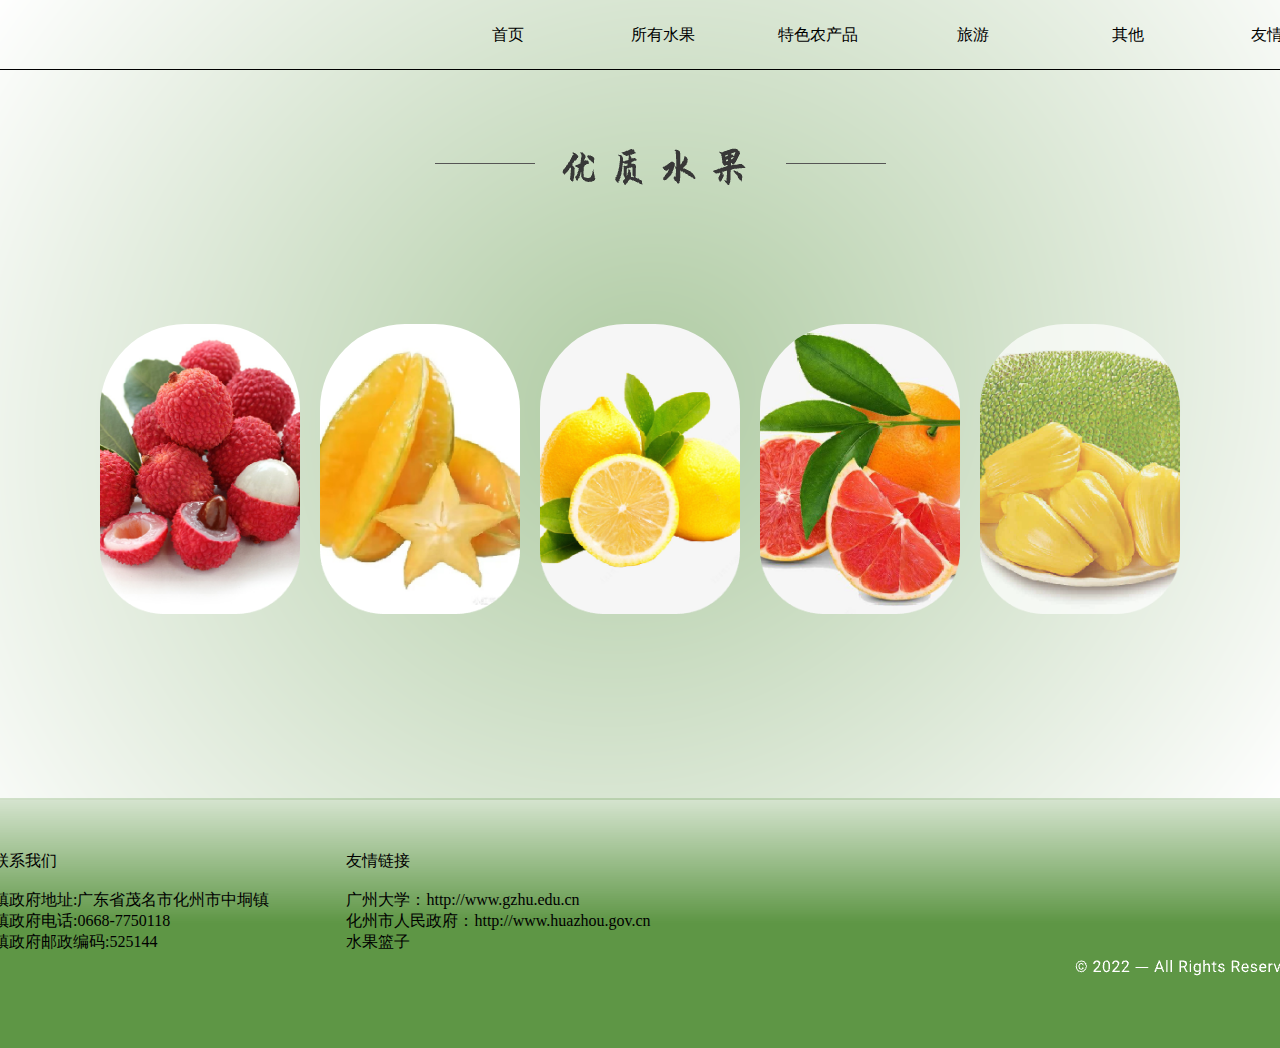
<file: fruit.html>
<!DOCTYPE html>
<html lang="en">
<head>
    <meta charset="UTF-8">
    <meta http-equiv="X-UA-Compatible" content="IE=edge">
    <meta name="viewport" content="width=device-width, initial-scale=1.0">
    <title>所有水果</title>
    <link rel="stylesheet" href="../css/style.css">
    <style>
        .nav {
            border-bottom: 1px solid #000;
        }
        .button {
            color: #000;
        }
        .header-t {
          padding-bottom: 120px;
        }
    </style>
</head>
<body class="body1">
    <div class="back-f">
        <div class="nav">
            <ul class="shell-1">
                <li class="button">
                    <span>首页</span>
                     <ul>
                       <li><a href="./index.html" target="_blank">首页</a></li>
                     </ul>
                 </li>
                 <li class="button">
                   <span>所有水果</span>
                   <ul>
                      <li><a href="./fruit.html" target="_blank">所有水果</a></li>
                      <li><a href="./fr1.html" target="_blank">荔枝</a></li>
                      <li><a href="./fr2.html" target="_blank">红杨桃</a></li>
                      <li><a href="./fr3.html" target="_blank">香水柠檬</a></li>
                      <li><a href="./fr4.html" target="_blank">血橙</a></li>
                      <li><a href="./fr5.html" target="_blank">无胶菠萝蜜</a></li>
                   </ul>
                 </li>
                 <li class="button">
                     <span>特色农产品</span>
                     <ul>
                       <li><a href="./agri.html" target="_blank">特色农产品</a></li>
                     </ul>
                 </li>
                 <li class="button">
                     <span>旅游</span>
                     <ul>
                       <li><a href="./town.html" target="_blank">旅游</a></li>
                     </ul>
                 </li>
                 <li class="button">
                     <span>其他</span>
                     <ul>
                       <li><a href="./other.html" target="_blank">其他</a></li>
                     </ul>
                 </li>
                 <li class="button">
                     <span>友情链接</span>
                     <ul>
                       <li><a href="#" target="_blank">广州大学</a></li>
                       <li><a href="#" target="_blank">中垌镇政府</a></li>
                     </ul>
                </li>
            </ul>
        </div>
        <div class="main-f">
            <div class="header-t">
                <div class="line-t"></div>
                <div class="title-t">
                   <img src="../images/优质水果.png" alt="">
                </div>
                <div class="line-t"></div>
           </div>

          <div class="shell">

            <div class="box">
                <div class="other-p">
                    <img src="../images/content1.png" alt="">
                </div>
                <div class="other-w">
                  <img src="../images/荔枝.png" alt="">
                  <p>甘甜爽滑，开胃健脾</p>
                </div>
            </div>
            
            <div class="box">
                <div class="other-p">
                    <img src="../images/content2.png" alt="">
                </div>
                <div class="other-w">
                  <img src="../images/红杨桃.png" alt="">
                  <p>肉脆汁多，保健助消</p>
                </div>
            </div>
            
            <div class="box">
                <div class="other-p">
                    <img src="../images/content3.png" alt="">
                </div>
                <div class="other-w">
                  <img src="../images/香水柠檬.png" alt="">
                  <p>酸气四溢，化痰止咳</p>
                </div>
            </div>
            
            <div class="box">
                <div class="other-p">
                    <img src="../images/content4.png" alt="">
                </div>
                <div class="other-w">
                  <img src="../images/血橙.png" alt="">
                  <p>酸甜可口，温润补血</p>
                </div>
            </div>
            
            <div class="box">
                <div class="other-p">
                    <img src="../images/content5.png" alt="">
                </div>
                <div class="other-w">
                  <img src="../images/无胶菠萝蜜.png" alt="">
                  <p>甜蜜浓香，促血循环</p>
                </div>
            </div>
            
          </div>
        <div class="fo-b">
            <p> 
                联系我们
                <br>
                <br>
                镇政府地址:广东省茂名市化州市中垌镇
                <br>
                镇政府电话:0668-7750118
                <br>
                镇政府邮政编码:525144
            </p>
            <p>
              友情链接
              <br>
              <br>
              广州大学：http://www.gzhu.edu.cn
              <br>
              化州市人民政府：http://www.huazhou.gov.cn
              <br>
              水果篮子
          </p>
            <img src="../images/2020 — All Rights Reserved.png" alt="">
         </div>
    </div>
</body>
</html>
</file>
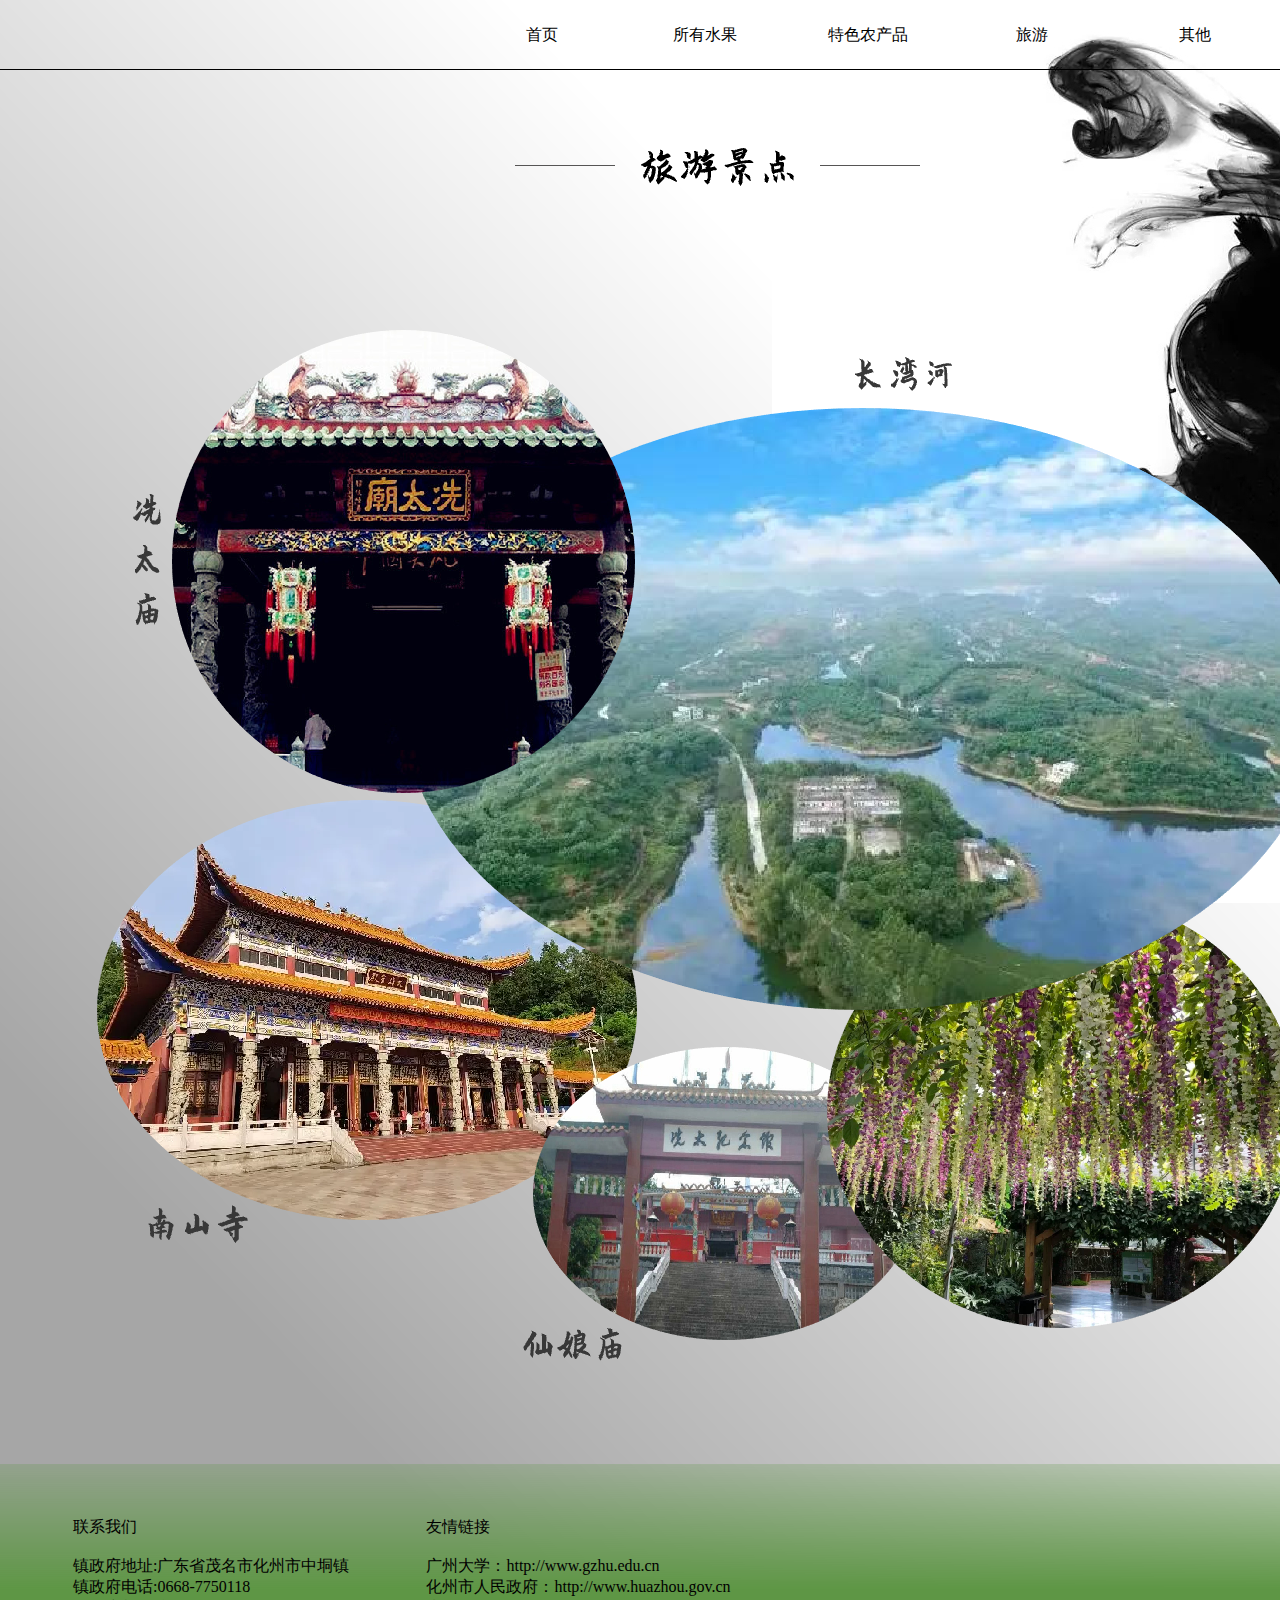
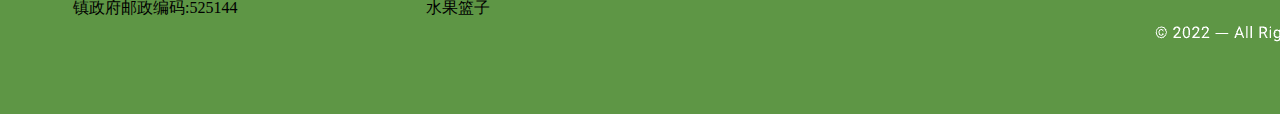
<file: town.html>
<!DOCTYPE html>
<html lang="en">
<head>
    <meta charset="UTF-8">
    <meta http-equiv="X-UA-Compatible" content="IE=edge">
    <meta name="viewport" content="width=device-width, initial-scale=1.0">
    <title>旅游</title>
    <link rel="stylesheet" href="../css/style.css">
    <style type="text/css">
        .nav {
            padding-left: 460px;
            border-bottom: 1px solid #000;
        }
        .button {
            color: #000;
        }
        </style>
</head>
<body>
    <div class="back-t">
        <div class="nav">
            <ul class="shell-1">
                <li class="button">
                    <span>首页</span>
                     <ul>
                       <li><a href="./index.html" target="_blank">首页</a></li>
                     </ul>
                 </li>
                 <li class="button">
                    <span>所有水果</span>
                    <ul>
                      <li><a href="./fruit.html" target="_blank">所有水果</a></li>
                      <li><a href="./fr1.html" target="_blank">荔枝</a></li>
                      <li><a href="./fr2.html" target="_blank">红杨桃</a></li>
                      <li><a href="./fr3.html" target="_blank">香水柠檬</a></li>
                      <li><a href="./fr4.html" target="_blank">血橙</a></li>
                      <li><a href="./fr5.html" target="_blank">无胶菠萝蜜</a></li>
                    </ul>
                </li>
                 <li class="button">
                     <span>特色农产品</span>
                     <ul>
                       <li><a href="./agri.html" target="_blank">特色农产品</a></li>
                     </ul>
                 </li>
                 <li class="button">
                     <span>旅游</span>
                     <ul>
                       <li><a href="./town.html" target="_blank">旅游</a></li>
                     </ul>
                 </li>
                 <li class="button">
                     <span>其他</span>
                     <ul>
                       <li><a href="./other.html" target="_blank">其他</a></li>
                     </ul>
                 </li>
                 <li class="button">
                     <span>友情链接</span>
                     <ul>
                       <li><a href="#" target="_blank">广州大学</a></li>
                       <li><a href="#" target="_blank">中垌镇政府</a></li>
                     </ul>
                </li>
            </ul>
        </div>
        <div class="main-t">
           <div class="header-t">
                <div class="line-t"></div>
                <div class="title-t">
                   <img src="../images/旅游景点 .png" alt="">
                </div>
                <div class="line-t"></div>
           </div>
           <div class="interests">
               <div class="in-1">
                  <img src="../images/南山寺.png" alt="">
               </div>
               <div class="in-2">
                  <img src="../images/仙娘庙.png" alt="">
               </div>
               <div class="in-3">
                  <img src="../images/广垦热带公园.png" alt="">
               </div>
               <div class="in-4">
                  <img src="../images/长湾河.png" alt="">
               </div>
               <div class="in-5">
                  <img src="../images/冼太庙.png" alt="">
               </div>
            <div class="word-t">
                <div class="wt-1">
                    <img src="../images/南山寺文.png" alt="">
                </div>
                <div class="wt-2">
                    <img src="../images/仙娘庙文.png" alt="">
                </div>
                <div class="wt-3">
                    <img src="../images/广垦热带公园文.png" alt="">
                </div>
                <div class="wt-4">
                    <img src="../images/长湾河文.png" alt="">
                </div>
                <div class="wt-5">
                    <img src="../images/冼太庙文.png" alt="">
                </div>
            </div>
           </div>
        </div>
        <div class="fo-b">
            <p> 
                联系我们
                <br>
                <br>
                镇政府地址:广东省茂名市化州市中垌镇
                <br>
                镇政府电话:0668-7750118
                <br>
                镇政府邮政编码:525144
            </p>
            <p>
                友情链接
                <br>
                <br>
                广州大学：http://www.gzhu.edu.cn
                <br>
                化州市人民政府：http://www.huazhou.gov.cn
                <br>
                水果篮子
            </p>
            <img src="../images/2020 — All Rights Reserved.png" alt="">
         </div>
    </div>
</body>
</html>
</file>
<file: css/style.css>
/* 清除格式 */
* {
    margin: 0;
    padding: 0;
}
.header {
    margin: 0 auto;
    width: 1440px;
    height: 800px;
    background: url(../images/Desktop\ 1.png); 
}
.nav {
    margin: 0 auto;
    padding-left: 510px;
    width: 1440px;
    height: 70px;
    box-sizing: border-box;
    border-bottom: 1px solid #fff;
}
.shell-1 {
    display: flex;
    justify-content: center;
}
.button {
    width: 200px;
    height: 70px;
    text-align: center;
    line-height: 70px;
    transition: .3s;
    cursor: pointer;
    color: #fff;
}
.button:hover {
    background-color: #452;
}
.button li:hover {
    background-color: #fff;
}
.button ul li {
    height: 0;
    transition: .2s;
    opacity: 0;
    transform: translateY(-70px);
    background-color: #452;
}
.button:hover li {
    height: 70px;
    opacity: 1;
    transform: translateY(0);
}
.nav ul {
    list-style: none;
}
.nav li {
    line-height: 70px;
}
.nav li:hover {
    background-image: #563;
}
.nav a {
    display: inline-block;
    width: 150px;
    height: 33px;
    text-decoration: none;
    color: rgba(255, 255, 255, 1);
}
.nav a:hover {
    color: #000;
}
.nav-foot {
    width: 1440px;
    height: 730px;
}
.nav-1 {
    float: left;
    padding-left: 220px;
    padding-top: 105px;
}
.nav-2 {
    float: left;
    padding-left: 233px;
    padding-top: 330px;
}
.nav-1, .nav-2 {
    display: inline-block;
}
.town {
    margin: 0 auto;
    width: 1440px;
    height: 800px;
    background: url(../images/Desktop\ 2.png);
}
.town p {
    padding-left: 180px;
    padding-top: 76px;
    font-size: 24px;
    font-weight: 700;
    color: #fff;
}
.town-w {
    float: left;
    padding-left: 180px;
    padding-top: 110px;
    width: 480px;
    height: 615px;
}
.roll {
    width: 400px;
    height: 200px;
    overflow: hidden;
}
.rol {
    width: calc(400px * 3);
    animation: swiper 30s linear infinite;
}
.ro {
    float: left;
    width: 400px;
    height: 200px;
}

@keyframes swiper {
    0% {
        transform: translatex(0);
    }
    20% {
        transform: translatex(-200px);
    }
    35% {
        transform: translatex(-400px);
    }
    50% {
        transform: translatex(-600px);
    }
    65% {
        transform: translatex(-400px);
    }
    80% {
        transform: translatex(-200px);
    }
    100% {
        transform: translatex(0);
    }
}

.town-p {
    float: left;
    padding-top: 65px;
    width: 780px;
    height: 617px;
}
.town-p, .town-w {
    display: inline-block;
}
.history {
    margin: 0 auto;
    width: 1440px;
    height: 800px;
    background: url(../images/Desktop\ 3.png);
}
.his-p{
    margin: 0 auto;
    width: 1310px;
    height: 684px;
    background: url(../images/化州南山寺2.png);
}
.his-w {
    width: 385px;
    height: 684px;
    background: url(../images/灰色矩形.png);
}
.his-w:hover {
    background-image: linear-gradient(
        transparent,
        #000
    );
}
.his-p1 {
    float: left;
    width: 298px;
    height: 537px;
}
.his-1 {
    float: left;
    margin-top: 57px;
    margin-bottom: 20px;
    padding-left: 100px;
}
.his-2 {
    float: left;
    margin-top: 57px;
    margin-left: 93px;
    height: 462px;
    writing-mode: vertical-lr;
    font-size: 24px;
    font-family: 思源黑体;
}
.his-3 {
    float: left;
    margin-top: 57px;
    margin-left: 20px;
    height: 600px;
    writing-mode: vertical-lr;
    font-size: 24px;
    font-family: 思源黑体;
}
.his-1, .his-2 {
    display: inline-block;
}
.his-p1, .his-p2 {
    display: inline-block;
}
.his-p2 {
    display: inline-block;
    margin-left: 100px;
    width: 155px;
    height: 44px;
    background: url(../images/更多.png) no-repeat;
}
.his-p2 a {
    padding-left: 55px;
    text-decoration: none;
    line-height: 44px;
    font-size: 20px;
    color: #000;
}
.his-p2 a:hover {
    color:rgba(208.25850000000003, 150.68555915912503, 109.02332475000001, 1);
}
.fruit {
    margin: 0 auto;
    width: 1440px;
    height: 800px;
    background: url(../images/Desktop\ 4.png);
}
.fru-m {
    float: left;
    width: 440px;
}
.fru-m1 {
    padding-left: 105px;
    padding-top: 208px;
    width: 440px;
    height: 281px;
    box-sizing: border-box;
}
.fru-m2 {
    margin-left: 90px;
    width: 320px;
    height: 41px;
    background: rgba(208.25850000000003, 150.68555915912503, 109.02332475000001, 1);
    border-radius: 20px;
}
.fru-m2 a {
    display: inline-block;
    width: 100px;
    text-decoration: none;
    text-align: center;
    line-height: 41px;
    color: #000;
}
.fru-m2 a:hover {
    color: aquamarine;
}
.fru-m3 {
    margin-top: 78px;
    margin-left: 86px;
}
.fru-p {
    float: left;
    width: 720px;
    height: 660px;
}
.fru-p1 {
    float: left;
    margin-left: 55px;
    margin-top: 208px;
    width: 384px;
    height: 384px;
}
.fru-p2 {
    float: left;
    margin-top: 326px;
    width: 266px;
    height: 266px;
}
.fru-p1, .fru-p2 {
    display: inline-block;
}
.fru-m, .fru-p, .fru-w {
    display: inline-block;
}
.fru-w {
    float: right;
    margin-top: 80px;
    width: 280px;
    height: 800px;
}
.fru-w1 {
    float: right;
    margin-right: 120px;
}
.fru-w2 {
    float: right;
    margin-right: 30px;
}
.fru-w3 {
    float: right;
    margin-right: 30px;
}
.fru-w1, .fru-w2, .fru-w3 {
    display: inline-block;
}
.footer {
    margin: 0 auto;
    width: 1440px;
    height: 400px;
    padding-bottom: 50px;
}
.fo {
    height: 94px;
}
.fo-1 {
    float: left;
    margin-left: 616px;
    height: 92px;
    border-bottom: 1px solid #000;
}
.fo-2 {
    float: left;
    margin-top: 67px;
    margin-left: 14px;
}
.fo-1, .fo-2 {
    display: inline-block;
}
.fo-3 {
    margin: 0 auto;
    margin-top: 37px;
    width: 155px;
    height: 45px;
    background: url(../images/更多.png) no-repeat;
}
.fo-3 a {
    display: inline-block;
    margin-left: 59px;
    text-decoration: none;
    line-height: 45px;
    font-size: 20px;
    color: rgba(0, 0, 0, 1);
}
.fo-3 a:hover {
    color: aquamarine;
}
.a {
    position: relative;
    perspective: 1600px;
    display: flex;
    justify-content: center;
    align-items: center;
}
.box-i {
    width: 400px;
    height: 300px;
    position: absolute;
    transform-style: preserve-3d; 
    animation: a 25s infinite cubic-bezier(.7,0,.17,1);
}
.box-i div {
    position: absolute;
    background-size: cover;
    opacity: .9;
    width: 400px;
    height: 300px;
    transform: rotateY(calc(var(--i)*120deg)) translateZ(600px);
}
@keyframes a {
    0%{
        transform: translateZ(-100px) rotateY(0);
    }
    33%{
        transform: translateZ(-100px) rotateY(-120deg);
    }
    66%{
        transform: translateZ(-100px) rotateY(-240deg);
    }
    100%{
        transform: translateZ(-100px) rotateY(-360deg);
    }
}
.c {
    background: url(../images/年利.png);
}
.d {
    background: url(../images/戏1.png);
}
.e {
    background: url(../images/2.png);
}
.bo {
    margin: 0 auto;
    width: 1440px;
    height: 250px;
    padding-top: 180px;
}
.fo-b {
    margin-top: 114px;
    height: 250px;
    background: url(../images/矩形\ 1.png) no-repeat;
}
.fo-b p {
    margin-left: 73px;
    padding-top: 53px;
    left: 68px;
    box-sizing: border-box;
    font-size: 16px;
    display: inline-block;
}
.fo-b img {
    padding-left: 1155px;
}

/* 所有水果 */

.body1 {
    display: flex;
    justify-content: center;
    align-items: center;
    min-height: 100px;
}
.shell {
    position: relative;
    min-width: 1000px;
    display: flex;
    justify-content: center;
    flex-wrap: wrap;
    transform-style: preserve-3d;
    perspective: 900px;
}
.shell .box {
    position: relative;
    width: 200px;
    height: 350px;
    transition: .3s;
    overflow: hidden;
    margin: 10px;
    transform: rotateY(0);
    transition-delay: .1s;
    border-radius: 85px;
}
.shell .box .other-p img {
    width: 100%;
}
.shell:hover .box {
    transform: rotateY(20deg);
}
.shell .box:hover {
    transform: rotateY(0deg) scale(1.25);
    box-shadow: 0 15px 30px #000;
    z-index: 1;
}
.shell .box:hover~.box {
    transform: rotateY(-20deg);
}
.shell .box .other-w {
    position: absolute;
    top: 0;
    width: 90%;
    height: 100%;
    z-index: 999;
    padding: 15px;
}
.shell .box .other-w {
    position: absolute;
    width: 90%;
    height: 100%;
    z-index: 999;
    padding: 15px;
}
.shell .box .other-w img {
    transition: .3s;
    transform: translateY(-100px);
    margin: 0 auto;
}
.shell .box:hover .other-w img {
    transform: translateY(-15px);
}
.shell .box .other-w p {
    transition: .3s;
    transform: translateY(400px);
    font-size: 18px;
    align-content: center;
}
.shell .box:hover .other-w p {
    transform: translateY(250px);
}

.back-f {
    width: 1440px;
    height: 870px;
    margin: 0 auto;
    background: url(../images/所有水果.png) no-repeat;
}
.main-f {
    position: relative;
    height: 800px;
}

/* 特色农产品 */
.back-a {
    width: 1440px;
    height: 1800px;
    margin: 0 auto;
    background: url(../images/agriculture.png) no-repeat;
}
.main-a {
    height: 1480px;
}
.a1 {
    width: 1200px;
    height: 263px;
    margin: 0 auto;
    background: rgba(229, 229, 229, 0.7);
    box-shadow: 0px 2px 5px rgba(0, 0, 0, 0.25);
    border-radius: 20px;
}
.pa-1 {
    float: left;
}
.wa-1 {
    float: right;
    height: 263px;
    box-sizing: border-box;
    padding-right: 180px;
    padding-top: 56px;
}
.wa-1, .pa-1 {
    display: inline-block;
}
.a2 {
    clear: both;
    width: 1200px;
    height: 263px;
    margin: 0 auto;
    background: rgba(208, 151, 109, 0.7);
    box-shadow: 0px 2px 5px rgba(0, 0, 0, 0.25);
    border-radius: 25px;
}
.pa-2 {
    float: right;
}
.wa-2 {
    float: left;
    height: 263px;
    box-sizing: border-box;
    padding-left: 150px;
    padding-top: 56px;
}
.wa-2, .pa-2 {
    display: inline-block;
}
.a3 {
    width: 1200px;
    height: 263px;
    margin: 0 auto;
    background: rgba(229, 229, 229, 0.7);
    box-shadow: 0px 2px 5px rgba(0, 0, 0, 0.25);
    border-radius: 25px;
}
.pa-3 {
    float: left;
}
.wa-3 {
    float: right;
    height: 263px;
    box-sizing: border-box;
    padding-right: 180px;
    padding-top: 56px;
}
.wa-3, .pa-3 {
    display: inline-block;
}
.a4 {
    width: 1200px;
    height: 263px;
    margin: 0 auto;
    background: rgba(208, 151, 109, 0.7);
    box-shadow: 0px 2px 5px rgba(0, 0, 0, 0.25);
    border-radius: 25px;
}
.pa-4 {
    float: right;
}
.wa-4 {
    float: left;
    height: 263px;
    box-sizing: border-box;
    padding-left: 150px;
    padding-top: 56px;
}
.wa-4, .pa-4 {
    display: inline-block;
}
.a1, .a2, .a3, .a4 {
    display: block;
}

/* 旅游 */
.back-t {
    margin: 0 auto;
    position: relative;
    width: 1440px;
    height: 1600px;
    background: url(../images/travel.png) no-repeat;
}
.main-t {
    height: 1280px;
}
.header-t {
    margin-left: 500px;
}
.line-t {
    margin-left: 15px;
    width: 100px;
    height: 26px;
    border-top: 1px solid rgb(86, 85, 85);
}
.title-t {
    margin-left: 20px;
    margin-top: 70px;
}
.title-t, .line-t {
    display: inline-block;
}
.in-1 {
    position: absolute;
    z-index: 1;
    top: 800px;
    left: 97px;
}
.in-2 {
    position: absolute;
    z-index: 2;
    top: 1047px;
    left: 533px;
}
.in-3 {
    position: absolute;
    z-index: 3;
    top: 894px;
    left: 827px;
}
.in-4 {
    position: absolute;
    z-index: 4;
    top: 408px;
    left: 404px;
}
.in-5 {
    position: absolute;
    z-index: 5;
    top: 330px;
    left: 172px;
}
.wt-1 {
    position: absolute;
    top: 1200px;
    left: 143px;
}
.wt-2 {
    position: absolute;
    top: 1320px;
    left: 520px;
}
.wt-3 {
    position: absolute;
    top: 960px;
    left: 1330px;
}
.wt-4 {
    position: absolute;
    top: 350px;
    left: 850px;
}
.wt-5 {
    position: absolute;
    top: 485px;
    left: 129px;
}

/* 其他 */
.main-o {
    background: url(../images/other.png) no-repeat;
    margin: 0 auto;
    height: 1600px;
    width: 1440px;
}
.cult {
    height: 644px;
    position: relative;
}
.cult-1 {
    width: 592px;
    position: absolute;
    left: 178px;
    top: 10px;
}
.cult-1 img {
    margin-top: 70px;
}
.cult-2 {
    height: 564px;
    margin-left: 638px;
}
.cult-2 img {
    display: inline-block;
}
.food {
    height: 460px;
}
.food-1 {
    width: 595px;
    padding-left: 110px;
    padding-top: 36px;
}
.food-2 {
    width: 620px;
    padding-left: 5px;
}
.food-2 .do {
    width: 330px;
}
.food-2 .do1 {
    padding-bottom: 10px;
}
.food-2 .do3 {
    width: 275px;
    padding-left: 10px;
}
.food-2 .do, .food-2 .do3 {
    display: inline-block;
}
.food-1, .food-2 {
    display: inline-block;
}

/* 不同水果 */
.main-fr {
    position: relative;
    background: url(../images/水果详细.png) no-repeat;
    margin: 0 auto;
    width: 1440px;
    height: 800px;
}
.se1 {
    padding-left: 58px;
    height: 91px;
    line-height: 91px;
    font-size: 20px;
}
.round1 {
    padding-left: 175px;
    padding-right: 71px;
    float: left;
}
.se2 {
    position: absolute;
    left: 515px;
    top: 128px;
    font-size: 20px;
}
.se3 {
    position: absolute;
    left: 120px;
    top: 296px;
}
.se4 {
    position: absolute;
    left: 125px;
    top: 225px;
}
.se5 {
    position: absolute;
    left: 125px;
    top: 270px;
}
.se6 {
    position: absolute;
    left: 81px;
    top: 589px;
    font-size: 20px;
}
.se7 {
    position: absolute;
    left: 537px;
    top: 547px;
    font-size: 20px;
}
.no {
    height: 84px;
}
.rfp {
    width: 646px;
    height: 208px;
    background: rgba(219, 188, 133, 0.65);
    border-radius: 50px;
    padding-left: 81px;
    float: left;
}
.rfp p {
    padding-top: 40px;
    font-size: 20px;
}
.round1, .rfp {
    display: inline-block;
}
</file>
